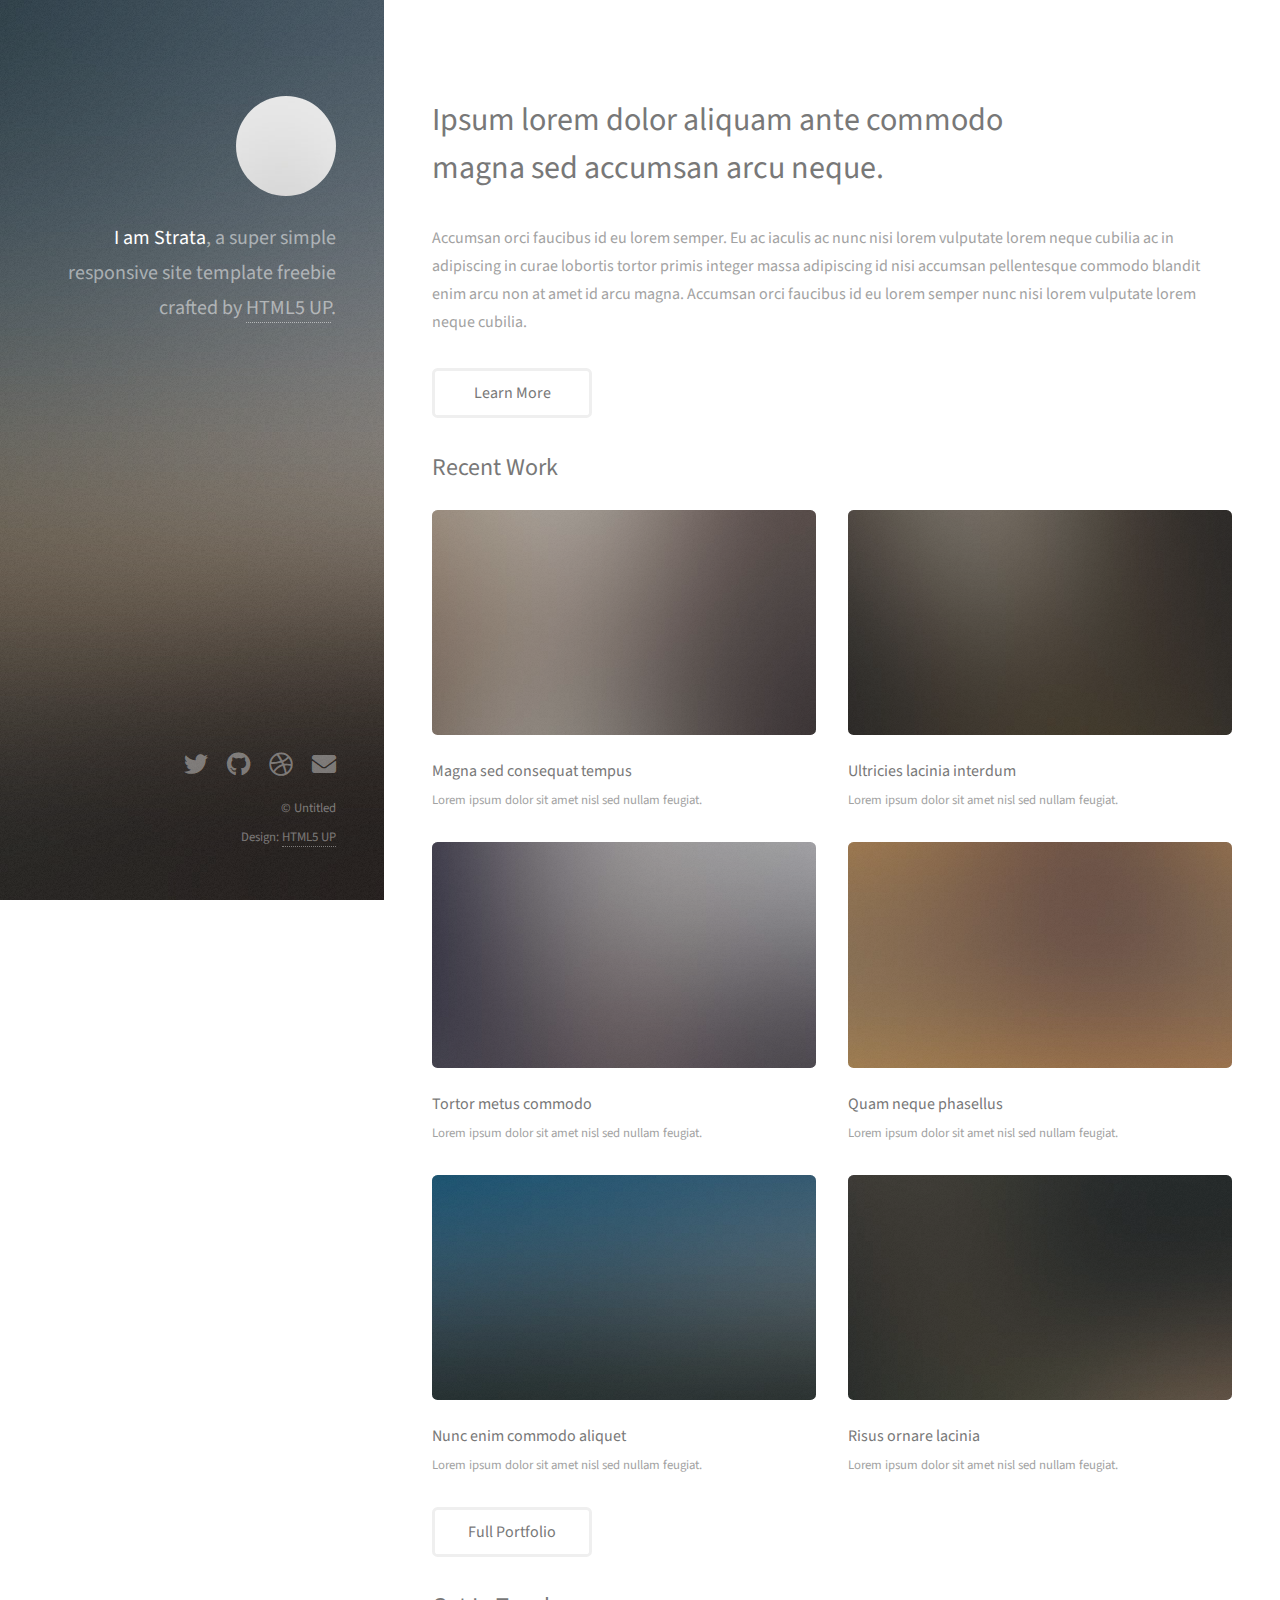
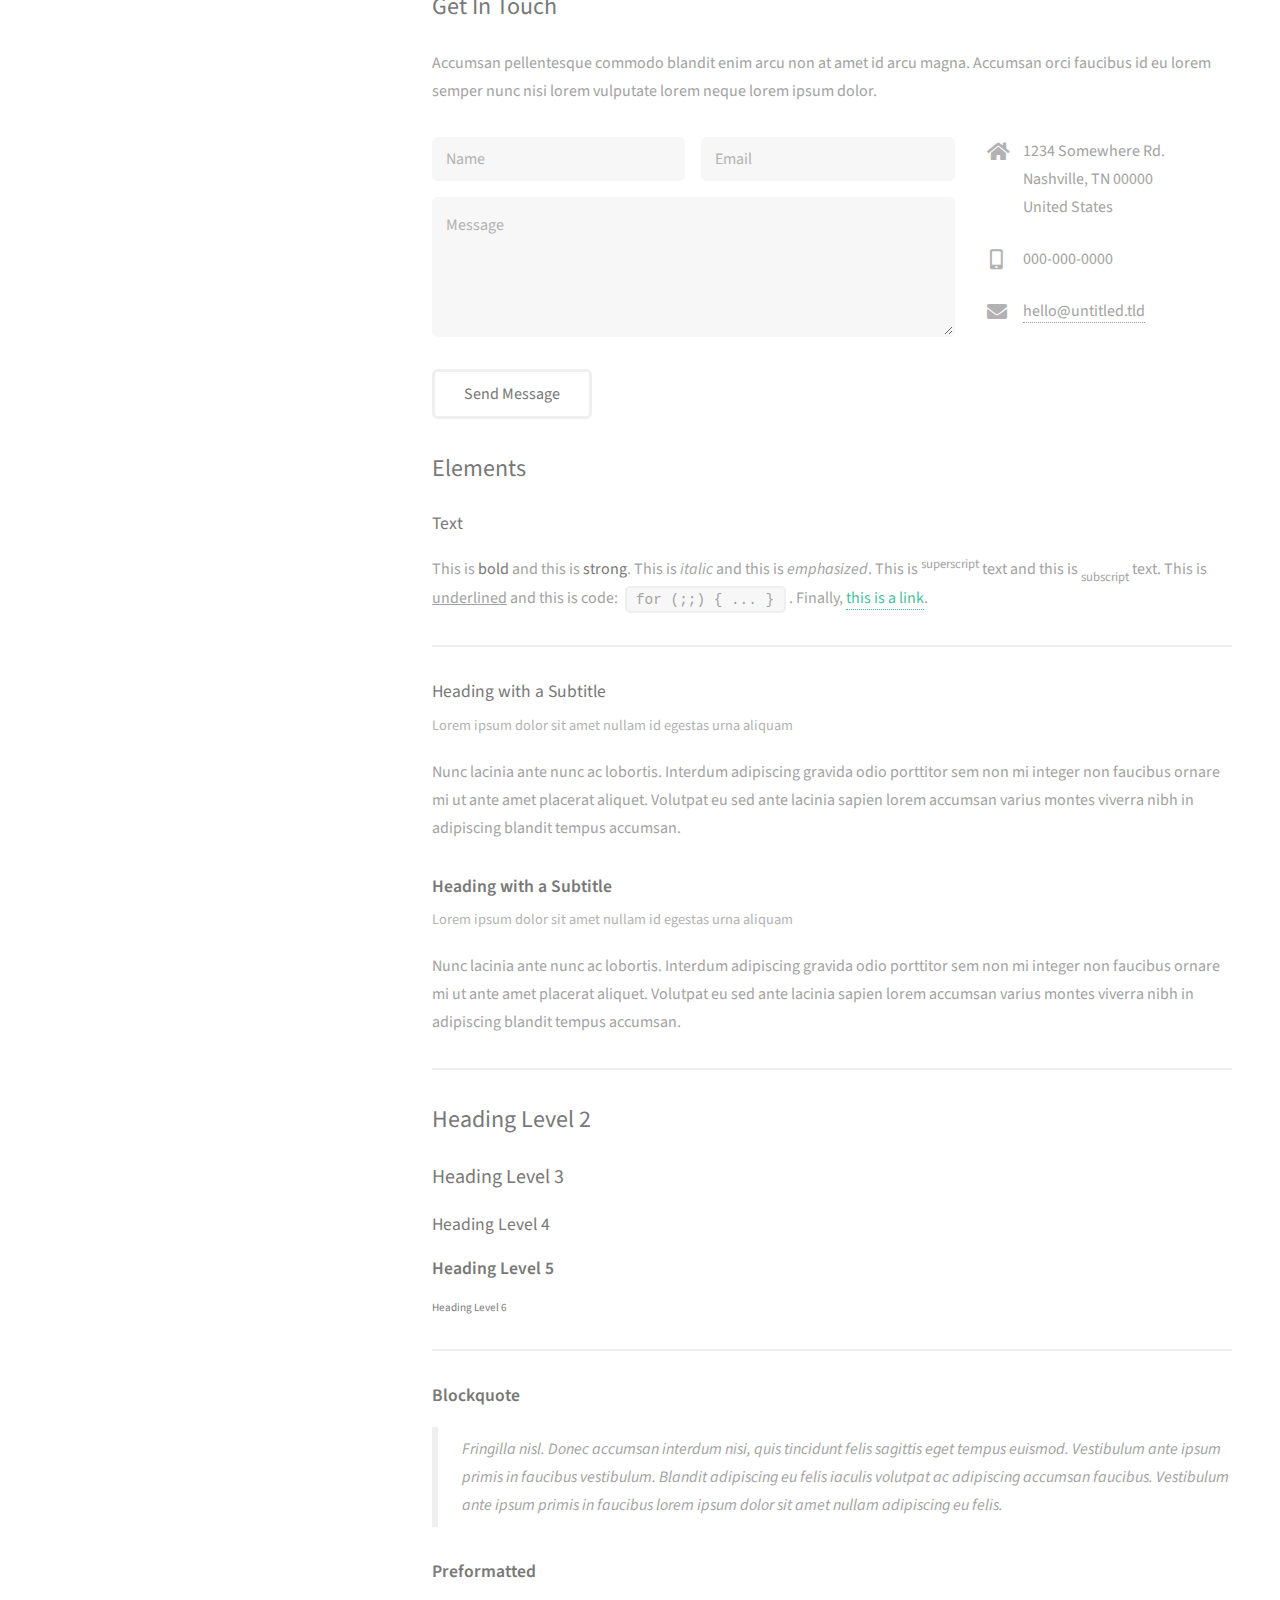
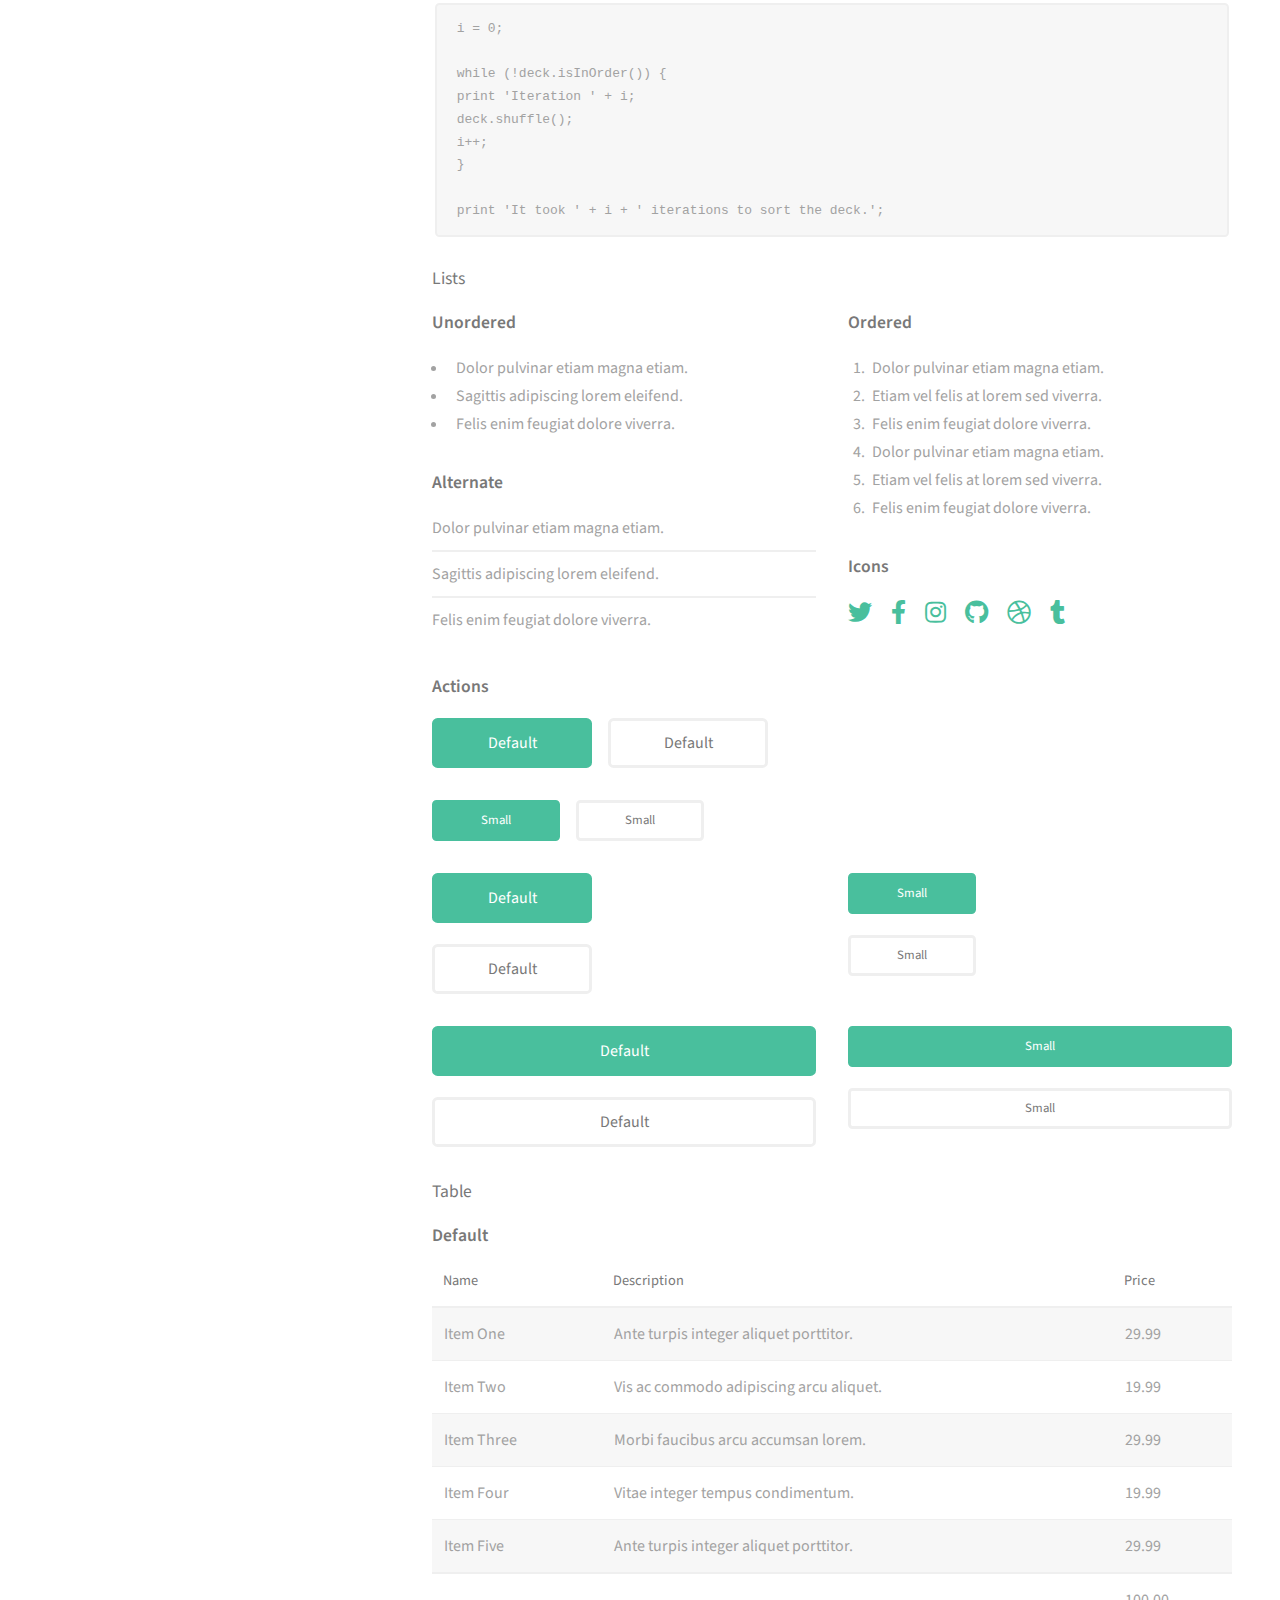
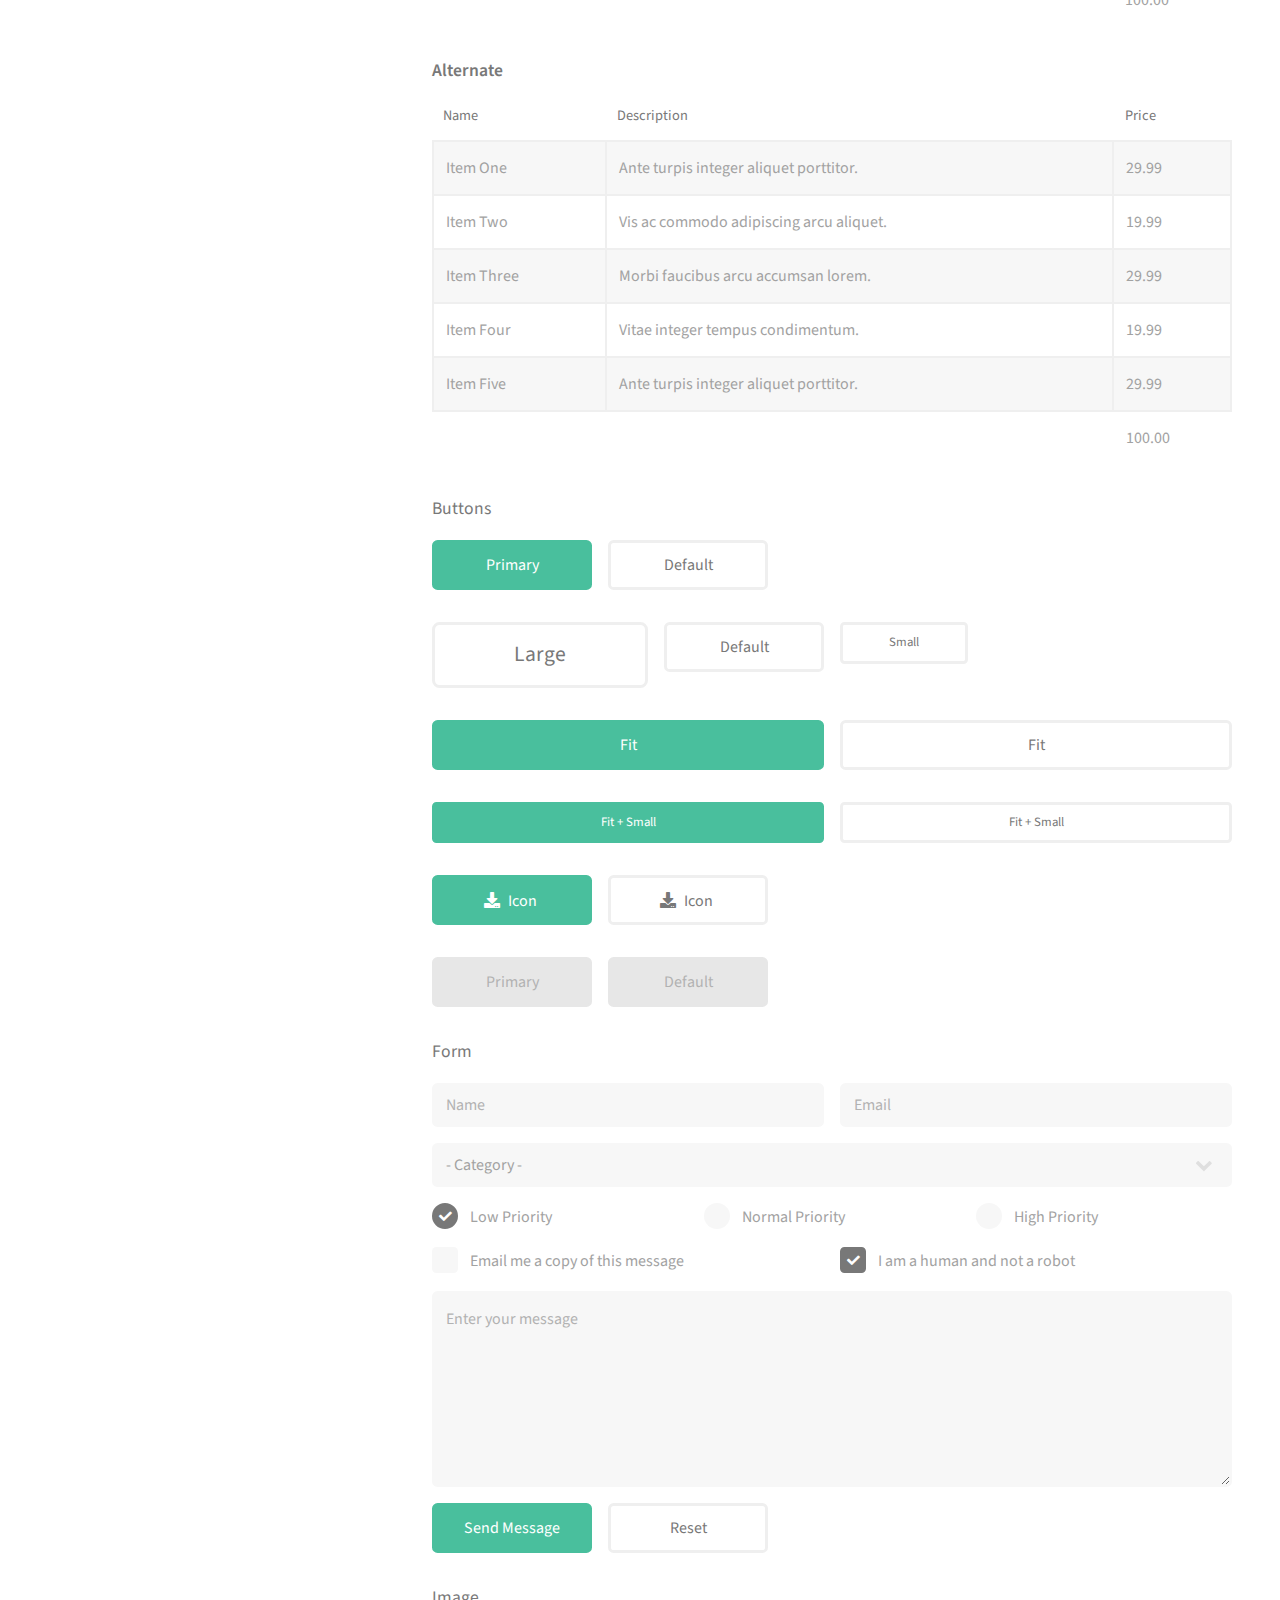
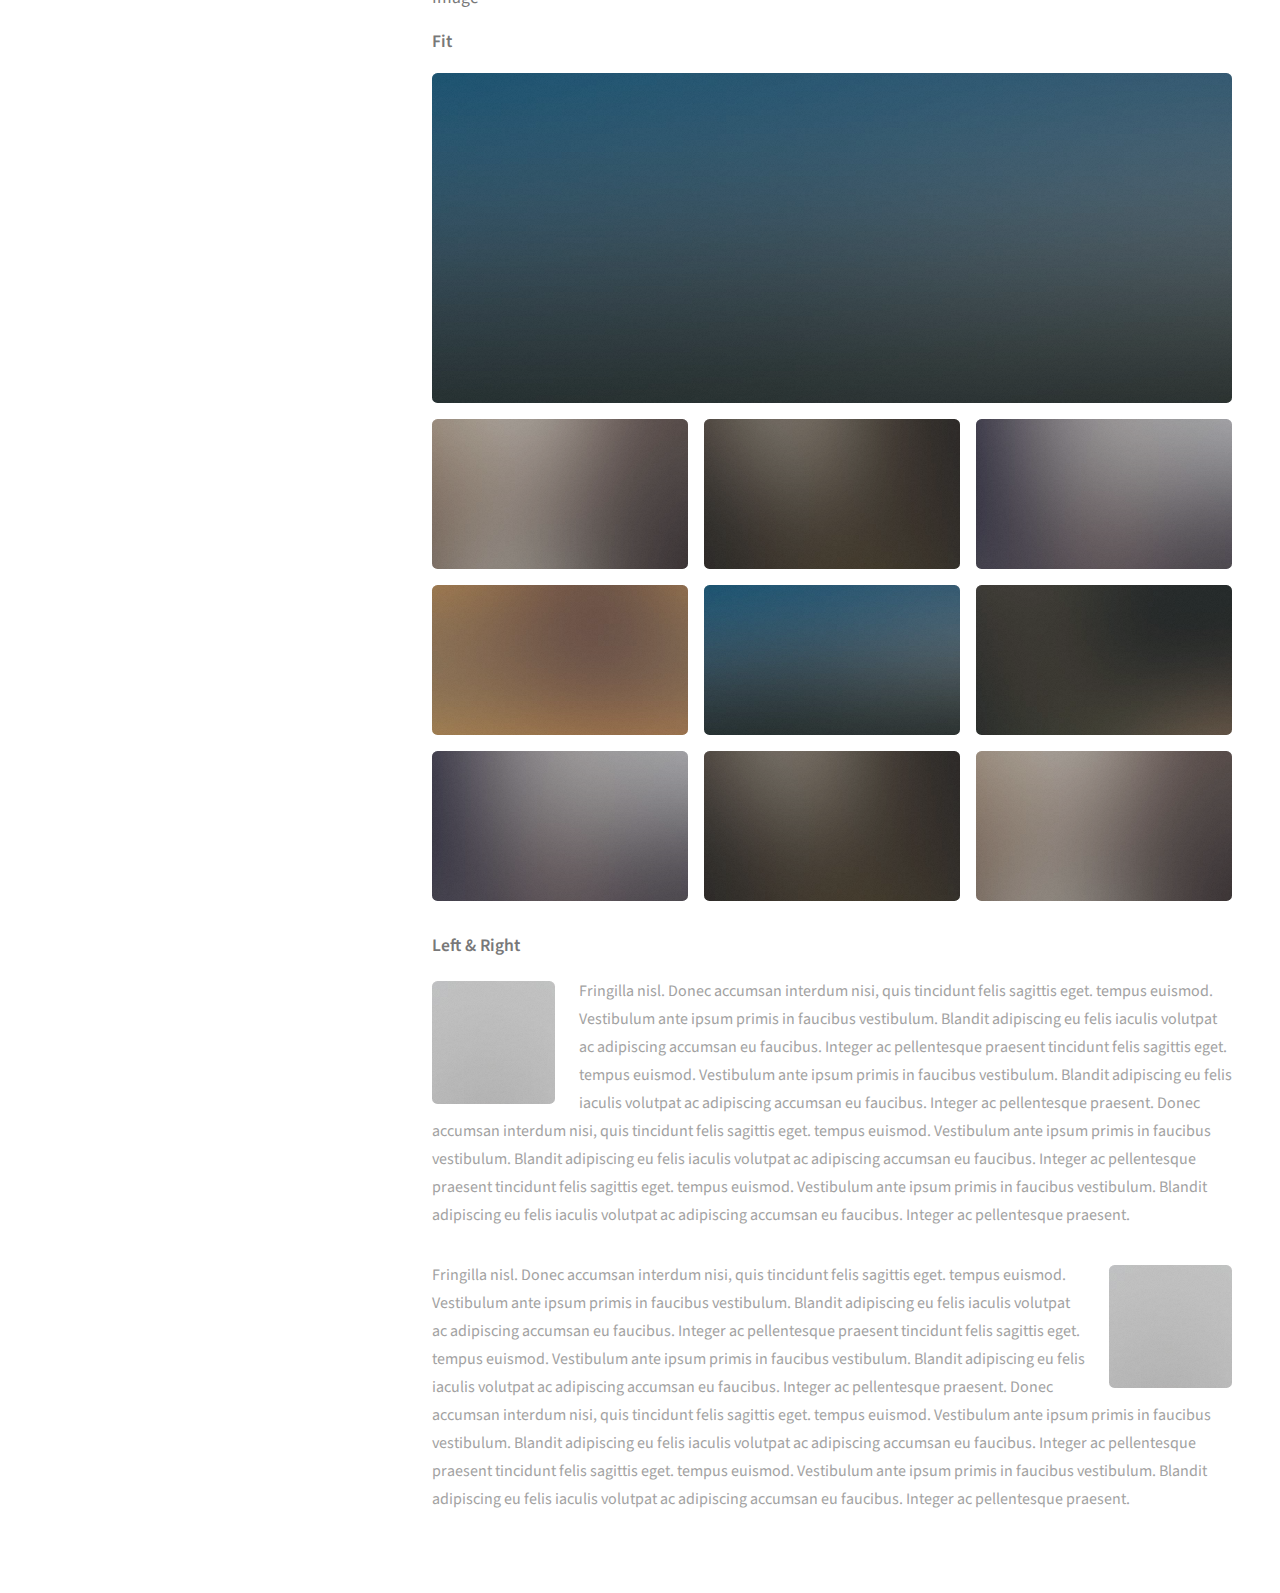
<file: asd.html>
<!DOCTYPE HTML>
<!--
	Strata by HTML5 UP
	html5up.net | @ajlkn
	Free for personal and commercial use under the CCA 3.0 license (html5up.net/license)
-->
<html>
	<head>
		<title>Strata by HTML5 UP</title>
		<meta charset="utf-8" />
		<meta name="viewport" content="width=device-width, initial-scale=1, user-scalable=no" />
		<link rel="stylesheet" href="assets/css/main.css" />
	</head>
	<body class="is-preload">

		<!-- Header -->
			<header id="header">
				<div class="inner">
					<a href="#" class="image avatar"><img src="images/avatar.jpg" alt="" /></a>
					<h1><strong>I am Strata</strong>, a super simple<br />
					responsive site template freebie<br />
					crafted by <a href="http://html5up.net">HTML5 UP</a>.</h1>
				</div>
			</header>

		<!-- Main -->
			<div id="main">

				<!-- One -->
					<section id="one">
						<header class="major">
							<h2>Ipsum lorem dolor aliquam ante commodo<br />
							magna sed accumsan arcu neque.</h2>
						</header>
						<p>Accumsan orci faucibus id eu lorem semper. Eu ac iaculis ac nunc nisi lorem vulputate lorem neque cubilia ac in adipiscing in curae lobortis tortor primis integer massa adipiscing id nisi accumsan pellentesque commodo blandit enim arcu non at amet id arcu magna. Accumsan orci faucibus id eu lorem semper nunc nisi lorem vulputate lorem neque cubilia.</p>
						<ul class="actions">
							<li><a href="#" class="button">Learn More</a></li>
						</ul>
					</section>

				<!-- Two -->
					<section id="two">
						<h2>Recent Work</h2>
						<div class="row">
							<article class="col-6 col-12-xsmall work-item">
								<a href="images/fulls/01.jpg" class="image fit thumb"><img src="images/thumbs/01.jpg" alt="" /></a>
								<h3>Magna sed consequat tempus</h3>
								<p>Lorem ipsum dolor sit amet nisl sed nullam feugiat.</p>
							</article>
							<article class="col-6 col-12-xsmall work-item">
								<a href="images/fulls/02.jpg" class="image fit thumb"><img src="images/thumbs/02.jpg" alt="" /></a>
								<h3>Ultricies lacinia interdum</h3>
								<p>Lorem ipsum dolor sit amet nisl sed nullam feugiat.</p>
							</article>
							<article class="col-6 col-12-xsmall work-item">
								<a href="images/fulls/03.jpg" class="image fit thumb"><img src="images/thumbs/03.jpg" alt="" /></a>
								<h3>Tortor metus commodo</h3>
								<p>Lorem ipsum dolor sit amet nisl sed nullam feugiat.</p>
							</article>
							<article class="col-6 col-12-xsmall work-item">
								<a href="images/fulls/04.jpg" class="image fit thumb"><img src="images/thumbs/04.jpg" alt="" /></a>
								<h3>Quam neque phasellus</h3>
								<p>Lorem ipsum dolor sit amet nisl sed nullam feugiat.</p>
							</article>
							<article class="col-6 col-12-xsmall work-item">
								<a href="images/fulls/05.jpg" class="image fit thumb"><img src="images/thumbs/05.jpg" alt="" /></a>
								<h3>Nunc enim commodo aliquet</h3>
								<p>Lorem ipsum dolor sit amet nisl sed nullam feugiat.</p>
							</article>
							<article class="col-6 col-12-xsmall work-item">
								<a href="images/fulls/06.jpg" class="image fit thumb"><img src="images/thumbs/06.jpg" alt="" /></a>
								<h3>Risus ornare lacinia</h3>
								<p>Lorem ipsum dolor sit amet nisl sed nullam feugiat.</p>
							</article>
						</div>
						<ul class="actions">
							<li><a href="#" class="button">Full Portfolio</a></li>
						</ul>
					</section>

				<!-- Three -->
					<section id="three">
						<h2>Get In Touch</h2>
						<p>Accumsan pellentesque commodo blandit enim arcu non at amet id arcu magna. Accumsan orci faucibus id eu lorem semper nunc nisi lorem vulputate lorem neque lorem ipsum dolor.</p>
						<div class="row">
							<div class="col-8 col-12-small">
								<form method="post" action="#">
									<div class="row gtr-uniform gtr-50">
										<div class="col-6 col-12-xsmall"><input type="text" name="name" id="name" placeholder="Name" /></div>
										<div class="col-6 col-12-xsmall"><input type="email" name="email" id="email" placeholder="Email" /></div>
										<div class="col-12"><textarea name="message" id="message" placeholder="Message" rows="4"></textarea></div>
									</div>
								</form>
								<ul class="actions">
									<li><input type="submit" value="Send Message" /></li>
								</ul>
							</div>
							<div class="col-4 col-12-small">
								<ul class="labeled-icons">
									<li>
										<h3 class="icon solid fa-home"><span class="label">Address</span></h3>
										1234 Somewhere Rd.<br />
										Nashville, TN 00000<br />
										United States
									</li>
									<li>
										<h3 class="icon solid fa-mobile-alt"><span class="label">Phone</span></h3>
										000-000-0000
									</li>
									<li>
										<h3 class="icon solid fa-envelope"><span class="label">Email</span></h3>
										<a href="#">hello@untitled.tld</a>
									</li>
								</ul>
							</div>
						</div>
					</section>

				<!-- Four -->
				
					<section id="four">
						<h2>Elements</h2>

						<section>
							<h4>Text</h4>
							<p>This is <b>bold</b> and this is <strong>strong</strong>. This is <i>italic</i> and this is <em>emphasized</em>.
							This is <sup>superscript</sup> text and this is <sub>subscript</sub> text.
							This is <u>underlined</u> and this is code: <code>for (;;) { ... }</code>. Finally, <a href="#">this is a link</a>.</p>
							<hr />
							<header>
								<h4>Heading with a Subtitle</h4>
								<p>Lorem ipsum dolor sit amet nullam id egestas urna aliquam</p>
							</header>
							<p>Nunc lacinia ante nunc ac lobortis. Interdum adipiscing gravida odio porttitor sem non mi integer non faucibus ornare mi ut ante amet placerat aliquet. Volutpat eu sed ante lacinia sapien lorem accumsan varius montes viverra nibh in adipiscing blandit tempus accumsan.</p>
							<header>
								<h5>Heading with a Subtitle</h5>
								<p>Lorem ipsum dolor sit amet nullam id egestas urna aliquam</p>
							</header>
							<p>Nunc lacinia ante nunc ac lobortis. Interdum adipiscing gravida odio porttitor sem non mi integer non faucibus ornare mi ut ante amet placerat aliquet. Volutpat eu sed ante lacinia sapien lorem accumsan varius montes viverra nibh in adipiscing blandit tempus accumsan.</p>
							<hr />
							<h2>Heading Level 2</h2>
							<h3>Heading Level 3</h3>
							<h4>Heading Level 4</h4>
							<h5>Heading Level 5</h5>
							<h6>Heading Level 6</h6>
							<hr />
							<h5>Blockquote</h5>
							<blockquote>Fringilla nisl. Donec accumsan interdum nisi, quis tincidunt felis sagittis eget tempus euismod. Vestibulum ante ipsum primis in faucibus vestibulum. Blandit adipiscing eu felis iaculis volutpat ac adipiscing accumsan faucibus. Vestibulum ante ipsum primis in faucibus lorem ipsum dolor sit amet nullam adipiscing eu felis.</blockquote>
							<h5>Preformatted</h5>
							<pre><code>i = 0;

while (!deck.isInOrder()) {
print 'Iteration ' + i;
deck.shuffle();
i++;
}

print 'It took ' + i + ' iterations to sort the deck.';</code></pre>
						</section>

						<section>
							<h4>Lists</h4>
							<div class="row">
								<div class="col-6 col-12-xsmall">
									<h5>Unordered</h5>
									<ul>
										<li>Dolor pulvinar etiam magna etiam.</li>
										<li>Sagittis adipiscing lorem eleifend.</li>
										<li>Felis enim feugiat dolore viverra.</li>
									</ul>
									<h5>Alternate</h5>
									<ul class="alt">
										<li>Dolor pulvinar etiam magna etiam.</li>
										<li>Sagittis adipiscing lorem eleifend.</li>
										<li>Felis enim feugiat dolore viverra.</li>
									</ul>
								</div>
								<div class="col-6 col-12-xsmall">
									<h5>Ordered</h5>
									<ol>
										<li>Dolor pulvinar etiam magna etiam.</li>
										<li>Etiam vel felis at lorem sed viverra.</li>
										<li>Felis enim feugiat dolore viverra.</li>
										<li>Dolor pulvinar etiam magna etiam.</li>
										<li>Etiam vel felis at lorem sed viverra.</li>
										<li>Felis enim feugiat dolore viverra.</li>
									</ol>
									<h5>Icons</h5>
									<ul class="icons">
										<li><a href="#" class="icon brands fa-twitter"><span class="label">Twitter</span></a></li>
										<li><a href="#" class="icon brands fa-facebook-f"><span class="label">Facebook</span></a></li>
										<li><a href="#" class="icon brands fa-instagram"><span class="label">Instagram</span></a></li>
										<li><a href="#" class="icon brands fa-github"><span class="label">Github</span></a></li>
										<li><a href="#" class="icon brands fa-dribbble"><span class="label">Dribbble</span></a></li>
										<li><a href="#" class="icon brands fa-tumblr"><span class="label">Tumblr</span></a></li>
									</ul>
								</div>
							</div>
							<h5>Actions</h5>
							<ul class="actions">
								<li><a href="#" class="button primary">Default</a></li>
								<li><a href="#" class="button">Default</a></li>
							</ul>
							<ul class="actions small">
								<li><a href="#" class="button primary small">Small</a></li>
								<li><a href="#" class="button small">Small</a></li>
							</ul>
							<div class="row">
								<div class="col-6 col-12-small">
									<ul class="actions stacked">
										<li><a href="#" class="button primary">Default</a></li>
										<li><a href="#" class="button">Default</a></li>
									</ul>
								</div>
								<div class="col-6 col-12-small">
									<ul class="actions stacked">
										<li><a href="#" class="button primary small">Small</a></li>
										<li><a href="#" class="button small">Small</a></li>
									</ul>
								</div>
								<div class="col-6 col-12-small">
									<ul class="actions stacked">
										<li><a href="#" class="button primary fit">Default</a></li>
										<li><a href="#" class="button fit">Default</a></li>
									</ul>
								</div>
								<div class="col-6 col-12-small">
									<ul class="actions stacked">
										<li><a href="#" class="button primary small fit">Small</a></li>
										<li><a href="#" class="button small fit">Small</a></li>
									</ul>
								</div>
							</div>
						</section>

						<section>
							<h4>Table</h4>
							<h5>Default</h5>
							<div class="table-wrapper">
								<table>
									<thead>
										<tr>
											<th>Name</th>
											<th>Description</th>
											<th>Price</th>
										</tr>
									</thead>
									<tbody>
										<tr>
											<td>Item One</td>
											<td>Ante turpis integer aliquet porttitor.</td>
											<td>29.99</td>
										</tr>
										<tr>
											<td>Item Two</td>
											<td>Vis ac commodo adipiscing arcu aliquet.</td>
											<td>19.99</td>
										</tr>
										<tr>
											<td>Item Three</td>
											<td> Morbi faucibus arcu accumsan lorem.</td>
											<td>29.99</td>
										</tr>
										<tr>
											<td>Item Four</td>
											<td>Vitae integer tempus condimentum.</td>
											<td>19.99</td>
										</tr>
										<tr>
											<td>Item Five</td>
											<td>Ante turpis integer aliquet porttitor.</td>
											<td>29.99</td>
										</tr>
									</tbody>
									<tfoot>
										<tr>
											<td colspan="2"></td>
											<td>100.00</td>
										</tr>
									</tfoot>
								</table>
							</div>

							<h5>Alternate</h5>
							<div class="table-wrapper">
								<table class="alt">
									<thead>
										<tr>
											<th>Name</th>
											<th>Description</th>
											<th>Price</th>
										</tr>
									</thead>
									<tbody>
										<tr>
											<td>Item One</td>
											<td>Ante turpis integer aliquet porttitor.</td>
											<td>29.99</td>
										</tr>
										<tr>
											<td>Item Two</td>
											<td>Vis ac commodo adipiscing arcu aliquet.</td>
											<td>19.99</td>
										</tr>
										<tr>
											<td>Item Three</td>
											<td> Morbi faucibus arcu accumsan lorem.</td>
											<td>29.99</td>
										</tr>
										<tr>
											<td>Item Four</td>
											<td>Vitae integer tempus condimentum.</td>
											<td>19.99</td>
										</tr>
										<tr>
											<td>Item Five</td>
											<td>Ante turpis integer aliquet porttitor.</td>
											<td>29.99</td>
										</tr>
									</tbody>
									<tfoot>
										<tr>
											<td colspan="2"></td>
											<td>100.00</td>
										</tr>
									</tfoot>
								</table>
							</div>
						</section>

						<section>
							<h4>Buttons</h4>
							<ul class="actions">
								<li><a href="#" class="button primary">Primary</a></li>
								<li><a href="#" class="button">Default</a></li>
							</ul>
							<ul class="actions">
								<li><a href="#" class="button large">Large</a></li>
								<li><a href="#" class="button">Default</a></li>
								<li><a href="#" class="button small">Small</a></li>
							</ul>
							<ul class="actions fit">
								<li><a href="#" class="button primary fit">Fit</a></li>
								<li><a href="#" class="button fit">Fit</a></li>
							</ul>
							<ul class="actions fit small">
								<li><a href="#" class="button primary fit small">Fit + Small</a></li>
								<li><a href="#" class="button fit small">Fit + Small</a></li>
							</ul>
							<ul class="actions">
								<li><a href="#" class="button primary icon solid fa-download">Icon</a></li>
								<li><a href="#" class="button icon solid fa-download">Icon</a></li>
							</ul>
							<ul class="actions">
								<li><span class="button primary disabled">Primary</span></li>
								<li><span class="button disabled">Default</span></li>
							</ul>
						</section>

						<section>
							<h4>Form</h4>
							<form method="post" action="#">
								<div class="row gtr-uniform gtr-50">
									<div class="col-6 col-12-xsmall">
										<input type="text" name="demo-name" id="demo-name" value="" placeholder="Name" />
									</div>
									<div class="col-6 col-12-xsmall">
										<input type="email" name="demo-email" id="demo-email" value="" placeholder="Email" />
									</div>
									<div class="col-12">
										<select name="demo-category" id="demo-category">
											<option value="">- Category -</option>
											<option value="1">Manufacturing</option>
											<option value="1">Shipping</option>
											<option value="1">Administration</option>
											<option value="1">Human Resources</option>
										</select>
									</div>
									<div class="col-4 col-12-small">
										<input type="radio" id="demo-priority-low" name="demo-priority" checked>
										<label for="demo-priority-low">Low Priority</label>
									</div>
									<div class="col-4 col-12-small">
										<input type="radio" id="demo-priority-normal" name="demo-priority">
										<label for="demo-priority-normal">Normal Priority</label>
									</div>
									<div class="col-4 col-12-small">
										<input type="radio" id="demo-priority-high" name="demo-priority">
										<label for="demo-priority-high">High Priority</label>
									</div>
									<div class="col-6 col-12-small">
										<input type="checkbox" id="demo-copy" name="demo-copy">
										<label for="demo-copy">Email me a copy of this message</label>
									</div>
									<div class="col-6 col-12-small">
										<input type="checkbox" id="demo-human" name="demo-human" checked>
										<label for="demo-human">I am a human and not a robot</label>
									</div>
									<div class="col-12">
										<textarea name="demo-message" id="demo-message" placeholder="Enter your message" rows="6"></textarea>
									</div>
									<div class="col-12">
										<ul class="actions">
											<li><input type="submit" value="Send Message" class="primary" /></li>
											<li><input type="reset" value="Reset" /></li>
										</ul>
									</div>
								</div>
							</form>
						</section>

						<section>
							<h4>Image</h4>
							<h5>Fit</h5>
							<div class="box alt">
								<div class="row gtr-50 gtr-uniform">
									<div class="col-12"><span class="image fit"><img src="images/fulls/05.jpg" alt="" /></span></div>
									<div class="col-4"><span class="image fit"><img src="images/thumbs/01.jpg" alt="" /></span></div>
									<div class="col-4"><span class="image fit"><img src="images/thumbs/02.jpg" alt="" /></span></div>
									<div class="col-4"><span class="image fit"><img src="images/thumbs/03.jpg" alt="" /></span></div>
									<div class="col-4"><span class="image fit"><img src="images/thumbs/04.jpg" alt="" /></span></div>
									<div class="col-4"><span class="image fit"><img src="images/thumbs/05.jpg" alt="" /></span></div>
									<div class="col-4"><span class="image fit"><img src="images/thumbs/06.jpg" alt="" /></span></div>
									<div class="col-4"><span class="image fit"><img src="images/thumbs/03.jpg" alt="" /></span></div>
									<div class="col-4"><span class="image fit"><img src="images/thumbs/02.jpg" alt="" /></span></div>
									<div class="col-4"><span class="image fit"><img src="images/thumbs/01.jpg" alt="" /></span></div>
								</div>
							</div>
							<h5>Left &amp; Right</h5>
							<p><span class="image left"><img src="images/avatar.jpg" alt="" /></span>Fringilla nisl. Donec accumsan interdum nisi, quis tincidunt felis sagittis eget. tempus euismod. Vestibulum ante ipsum primis in faucibus vestibulum. Blandit adipiscing eu felis iaculis volutpat ac adipiscing accumsan eu faucibus. Integer ac pellentesque praesent tincidunt felis sagittis eget. tempus euismod. Vestibulum ante ipsum primis in faucibus vestibulum. Blandit adipiscing eu felis iaculis volutpat ac adipiscing accumsan eu faucibus. Integer ac pellentesque praesent. Donec accumsan interdum nisi, quis tincidunt felis sagittis eget. tempus euismod. Vestibulum ante ipsum primis in faucibus vestibulum. Blandit adipiscing eu felis iaculis volutpat ac adipiscing accumsan eu faucibus. Integer ac pellentesque praesent tincidunt felis sagittis eget. tempus euismod. Vestibulum ante ipsum primis in faucibus vestibulum. Blandit adipiscing eu felis iaculis volutpat ac adipiscing accumsan eu faucibus. Integer ac pellentesque praesent.</p>
							<p><span class="image right"><img src="images/avatar.jpg" alt="" /></span>Fringilla nisl. Donec accumsan interdum nisi, quis tincidunt felis sagittis eget. tempus euismod. Vestibulum ante ipsum primis in faucibus vestibulum. Blandit adipiscing eu felis iaculis volutpat ac adipiscing accumsan eu faucibus. Integer ac pellentesque praesent tincidunt felis sagittis eget. tempus euismod. Vestibulum ante ipsum primis in faucibus vestibulum. Blandit adipiscing eu felis iaculis volutpat ac adipiscing accumsan eu faucibus. Integer ac pellentesque praesent. Donec accumsan interdum nisi, quis tincidunt felis sagittis eget. tempus euismod. Vestibulum ante ipsum primis in faucibus vestibulum. Blandit adipiscing eu felis iaculis volutpat ac adipiscing accumsan eu faucibus. Integer ac pellentesque praesent tincidunt felis sagittis eget. tempus euismod. Vestibulum ante ipsum primis in faucibus vestibulum. Blandit adipiscing eu felis iaculis volutpat ac adipiscing accumsan eu faucibus. Integer ac pellentesque praesent.</p>
						</section>

					</section>
				

			</div>

		<!-- Footer -->
			<footer id="footer">
				<div class="inner">
					<ul class="icons">
						<li><a href="#" class="icon brands fa-twitter"><span class="label">Twitter</span></a></li>
						<li><a href="#" class="icon brands fa-github"><span class="label">Github</span></a></li>
						<li><a href="#" class="icon brands fa-dribbble"><span class="label">Dribbble</span></a></li>
						<li><a href="#" class="icon solid fa-envelope"><span class="label">Email</span></a></li>
					</ul>
					<ul class="copyright">
						<li>&copy; Untitled</li><li>Design: <a href="http://html5up.net">HTML5 UP</a></li>
					</ul>
				</div>
			</footer>

		<!-- Scripts -->
			<script src="assets/js/jquery.min.js"></script>
			<script src="assets/js/jquery.poptrox.min.js"></script>
			<script src="assets/js/browser.min.js"></script>
			<script src="assets/js/breakpoints.min.js"></script>
			<script src="assets/js/util.js"></script>
			<script src="assets/js/main.js"></script>

			<script>
				async function copy(){
					await navigator.clipboard.writeText("debora.dinis99@gmail.com");
					alert("Email debora.dinis99@gmail.com copyied to clipboard");
				}
			</script>

	</body>
</html>
</file>
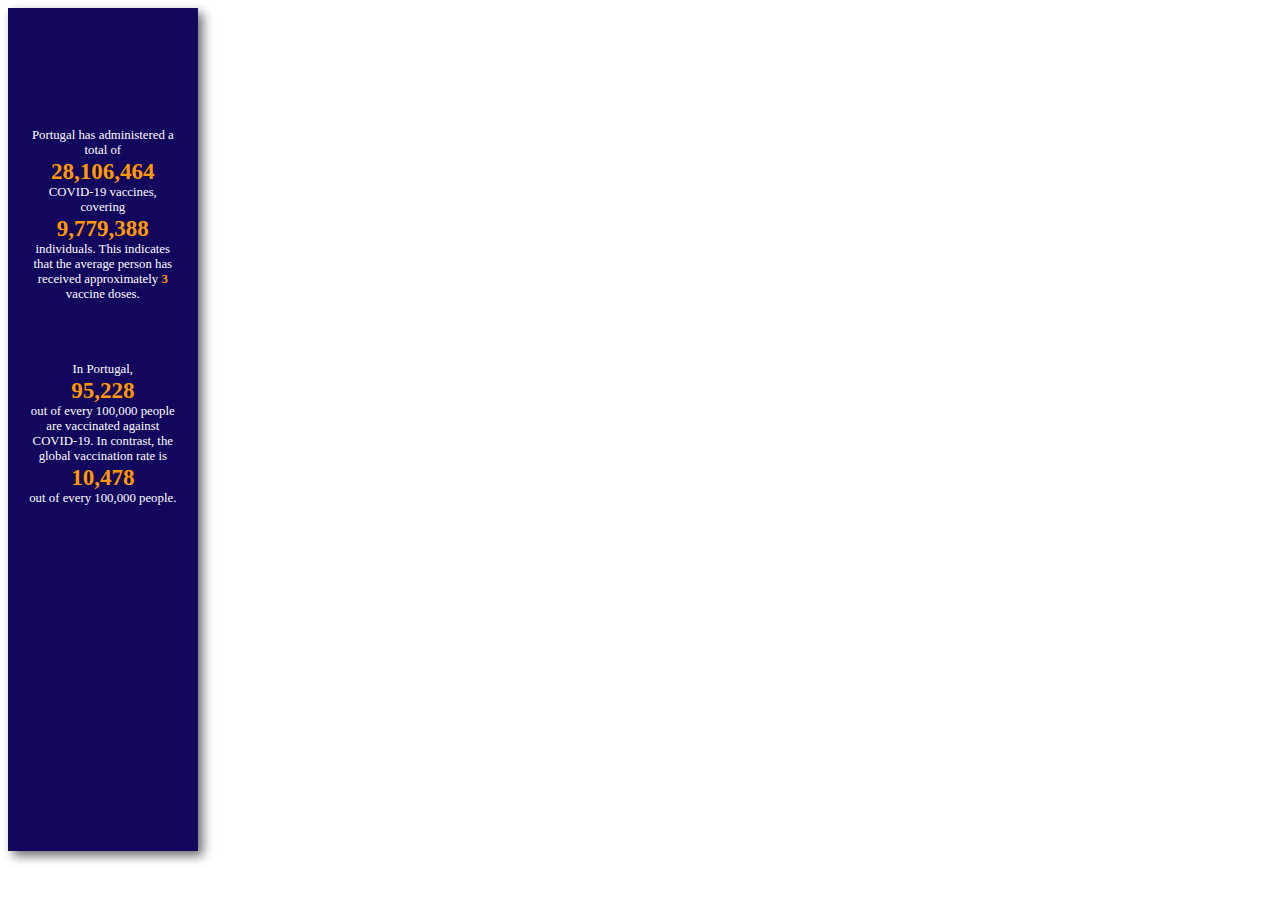
<file: covid.html>
<!DOCTYPE html>
<!--
	Strata by HTML5 UP
	html5up.net | @ajlkn
	Free for personal and commercial use under the CCA 3.0 license (html5up.net/license)
-->
<html>

<body class="is-preload">
    <!-- Main -->
    <div id="main" style="display: flex; flex-direction: row; ">
        <section id="one"
            style="min-height: 100%; width: 15%; background-color: #12065D; margin-right: 20px; box-shadow: 5px 5px 10px #00000090;">
            <p
                style="color:white;font-family: Verdana; text-align: center; margin-inline: 20px; margin-top: 120px; font-size: 1vw; margin-bottom: 60px;">
                Portugal has administered a total of <br /> <b style="color:#FF9900; font-size: 1.8vw">28,106,464</b>
                <br /> COVID-19 vaccines, covering<br />
                <b style="color:#FF9900; font-size: 1.8vw;">9,779,388 </b><br />individuals. This indicates that the
                average person has received approximately <b style="color:#FF9900; font-size: 1vw;">3</b> vaccine
                doses.
            </p>
            <p style="color:white;font-family: Verdana; text-align: center;margin-inline: 15px; font-size: 1vw;">
                In
                Portugal, <br /> <b style="color:#FF9900; font-size: 1.8vw; text-align: center;">95,228 </b><br />
                out of every 100,000 people are vaccinated against COVID-19.
                In contrast, the global vaccination rate is <br /> <b
                    style="color:#FF9900; font-size: 1.8vw;">10,478</b>
                <br />
                out of every 100,000 people.
            </p>
        </section>
        <section id="one"
            style="display:flex; flex-direction: column;justify-content: space-between;min-height: 100%;width: 38%;">
            <iframe title="No of cases per 100k " aria-label="Map" id="datawrapper-chart-2Dv6n"
                src="https://datawrapper.dwcdn.net/2Dv6n/1/" scrolling="no" frameborder="0"
                style="width: 0; min-width: 100% !important; border: none; margin-top: 50px; margin-bottom:50px;"
                height="387" data-external="1"></iframe>
            <script type="text/javascript">!function () { "use strict"; window.addEventListener("message", (function (e) { if (void 0 !== e.data["datawrapper-height"]) { var t = document.querySelectorAll("iframe"); for (var a in e.data["datawrapper-height"]) for (var r = 0; r < t.length; r++) { if (t[r].contentWindow === e.source) t[r].style.height = e.data["datawrapper-height"][a] + "px" } } })) }();
            </script>
            <script
                type="text/javascript">!function () { "use strict"; window.addEventListener("message", (function (e) { if (void 0 !== e.data["datawrapper-height"]) { var t = document.querySelectorAll("iframe"); for (var a in e.data["datawrapper-height"]) for (var r = 0; r < t.length; r++) { if (t[r].contentWindow === e.source) t[r].style.height = e.data["datawrapper-height"][a] + "px" } } })) }();</script>
            <iframe title="Deaths per 100k cases " aria-label="Map" id="datawrapper-chart-w0tML"
                src="https://datawrapper.dwcdn.net/w0tML/1/" scrolling="no" frameborder="0"
                style="width: 0; min-width: 100% !important; border: none;" height="356" data-external="1"></iframe>
            <script type="text/javascript">!function () { "use strict"; window.addEventListener("message", (function (e) { if (void 0 !== e.data["datawrapper-height"]) { var t = document.querySelectorAll("iframe"); for (var a in e.data["datawrapper-height"]) for (var r = 0; r < t.length; r++) { if (t[r].contentWindow === e.source) t[r].style.height = e.data["datawrapper-height"][a] + "px" } } })) }();
            </script>
        </section>
        <section id="one"
            style="padding-block:10px;display:flex; flex-direction: column;justify-content: space-between;min-height: 100%;width: 35%; background-color: white; margin-right: 20px;">
            <iframe title="Cases in Portugal through the time" aria-label="Interactive line chart"
                id="datawrapper-chart-PNuJP" src="https://datawrapper.dwcdn.net/PNuJP/1/" scrolling="no" frameborder="0"
                style="height:33% !important; width: 0; min-width: 100% !important; border: none;"
                data-external="1"></iframe>
            <script
                type="text/javascript">!function () { "use strict"; window.addEventListener("message", (function (e) { if (void 0 !== e.data["datawrapper-height"]) { var t = document.querySelectorAll("iframe"); for (var a in e.data["datawrapper-height"]) for (var r = 0; r < t.length; r++) { if (t[r].contentWindow === e.source) t[r].style.height = e.data["datawrapper-height"][a] + "px" } } })) }();</script>
            <iframe title="" aria-label="Interactive line chart" id="datawrapper-chart-Ge62Y"
                src="https://datawrapper.dwcdn.net/Ge62Y/1/" scrolling="no" frameborder="0"
                style="height:33% !important;width: 0; min-width: 100% !important; border: none;"
                data-external="1"></iframe>
            <script
                type="text/javascript">!function () { "use strict"; window.addEventListener("message", (function (e) { if (void 0 !== e.data["datawrapper-height"]) { var t = document.querySelectorAll("iframe"); for (var a in e.data["datawrapper-height"]) for (var r = 0; r < t.length; r++) { if (t[r].contentWindow === e.source) t[r].style.height = e.data["datawrapper-height"][a] + "px" } } })) }();</script>
            <iframe title="" aria-label="Interactive line chart" id="datawrapper-chart-VJqNn"
                src="https://datawrapper.dwcdn.net/VJqNn/1/" scrolling="no" frameborder="0"
                style="height:33% !important;width: 0; min-width: 100% !important; border: none;"
                data-external="1"></iframe>
            <script
                type="text/javascript">!function () { "use strict"; window.addEventListener("message", (function (e) { if (void 0 !== e.data["datawrapper-height"]) { var t = document.querySelectorAll("iframe"); for (var a in e.data["datawrapper-height"]) for (var r = 0; r < t.length; r++) { if (t[r].contentWindow === e.source) t[r].style.height = e.data["datawrapper-height"][a] + "px" } } })) }();</script>
        </section>

        <!-- One -->
    </div>
    <!-- Scripts -->
    <script src="assets/js/jquery.min.js"></script>
    <script src="assets/js/jquery.poptrox.min.js"></script>
    <script src="assets/js/browser.min.js"></script>
    <script src="assets/js/breakpoints.min.js"></script>
    <script src="assets/js/util.js"></script>
    <script src="assets/js/main.js"></script>
    <script>
        function showmoredetails() {
            console.log("showmoredetails");
            const hiddenDiv = document.getElementById("hiddenDiv");
            if (hiddenDiv.style.display === "none")
                hiddenDiv.style.display = "block";
            else hiddenDiv.style.display = "none";
        }
    </script>
    <script>
        async function copy() {
            await navigator.clipboard.writeText("debora.dinis99@gmail.com");
            alert("Email debora.dinis99@gmail.com copied to clipboard");
        }
    </script>
</body>

</html>
</file>
<file: assets/css/main.css>
@import url("fontawesome-all.min.css");
@import url("https://fonts.googleapis.com/css?family=Source+Sans+Pro:400,400italic");

/*
	Strata by HTML5 UP
	html5up.net | @ajlkn
	Free for personal and commercial use under the CCA 3.0 license (html5up.net/license)
*/

html, body, div, span, applet, object,
iframe, h1, h2, h3, h4, h5, h6, p, blockquote,
pre, a, abbr, acronym, address, big, cite,
code, del, dfn, em, img, ins, kbd, q, s, samp,
small, strike, strong, sub, sup, tt, var, b,
u, i, center, dl, dt, dd, ol, ul, li, fieldset,
form, label, legend, table, caption, tbody,
tfoot, thead, tr, th, td, article, aside,
canvas, details, embed, figure, figcaption,
footer, header, hgroup, menu, nav, output, ruby,
section, summary, time, mark, audio, video {
	margin: 0;
	padding: 0;
	border: 0;
	font-size: 100%;
	font: inherit;
	vertical-align: baseline;}

article, aside, details, figcaption, figure,
footer, header, hgroup, menu, nav, section {
	display: block;}

body {
	line-height: 1;
}

ol, ul {
	list-style: none;
}

blockquote, q {
	quotes: none;
}

	blockquote:before, blockquote:after, q:before, q:after {
		content: '';
		content: none;
	}

table {
	border-collapse: collapse;
	border-spacing: 0;
}

body {
	-webkit-text-size-adjust: none;
}

mark {
	background-color: transparent;
	color: inherit;
}

input::-moz-focus-inner {
	border: 0;
	padding: 0;
}

input, select, textarea {
	-moz-appearance: none;
	-webkit-appearance: none;
	-ms-appearance: none;
	appearance: none;
}

/* Basic */

	html {
		box-sizing: border-box;
	}

	*, *:before, *:after {
		box-sizing: inherit;
	}

	body {
		background: #fff;
	}

		body.is-preload *, body.is-preload *:before, body.is-preload *:after {
			-moz-animation: none !important;
			-webkit-animation: none !important;
			-ms-animation: none !important;
			animation: none !important;
			-moz-transition: none !important;
			-webkit-transition: none !important;
			-ms-transition: none !important;
			transition: none !important;
		}

	body, input, select, textarea {
		color: #a2a2a2;
		font-family: "Source Sans Pro", Helvetica, sans-serif;
		font-size: 12pt;
		font-weight: 400;
		line-height: 1.75em;
	}

	a {
		-moz-transition: color 0.2s ease-in-out, border-color 0.2s ease-in-out;
		-webkit-transition: color 0.2s ease-in-out, border-color 0.2s ease-in-out;
		-ms-transition: color 0.2s ease-in-out, border-color 0.2s ease-in-out;
		transition: color 0.2s ease-in-out, border-color 0.2s ease-in-out;
		border-bottom: dotted 1px;
		color: #49bf9d;
		text-decoration: none;
	}

		a:hover {
			border-bottom-color: transparent;
			color: #49bf9d !important;
			text-decoration: none;
		}

	strong, b {
		color: #787878;
		font-weight: 400;
	}

	em, i {
		font-style: italic;
	}

	p {
		margin: 0 0 2em 0;
	}

	h1, h2, h3, h4, h5, h6 {
		color: #787878;
		font-weight: 400;
		line-height: 1em;
		margin: 0 0 1em 0;
	}

		h1 a, h2 a, h3 a, h4 a, h5 a, h6 a {
			color: inherit;
			text-decoration: none;
		}

	h1 {
		font-size: 2em;
		line-height: 1.5em;
	}

	h2 {
		font-size: 1.5em;
		line-height: 1.5em;
	}

	h3 {
		font-size: 1.25em;
		line-height: 1.5em;
	}

	h4 {
		font-size: 1.1em;
		line-height: 1.5em;
	}

	h5 {
		font-size: 1.1em;
		font-weight: 600;
		line-height: 1.5em;
	}

	h6 {
		font-size: 0.7em;
		line-height: 1.5em;
	}

	sub {
		font-size: 0.8em;
		position: relative;
		top: 0.5em;
	}

	sup {
		font-size: 0.8em;
		position: relative;
		top: -0.5em;
	}

	hr {
		border: 0;
		border-bottom: solid 2px #efefef;
		margin: 2em 0;
	}

		hr.major {
			margin: 3em 0;
		}

	blockquote {
		border-left: solid 6px #efefef;
		font-style: italic;
		margin: 0 0 2em 0;
		padding: 0.5em 0 0.5em 1.5em;
	}

	code {
		background: #f7f7f7;
		border-radius: 0.35em;
		border: solid 2px #efefef;
		font-family: "Courier New", monospace;
		font-size: 0.9em;
		margin: 0 0.25em;
		padding: 0.25em 0.65em;
	}

	pre {
		-webkit-overflow-scrolling: touch;
		font-family: "Courier New", monospace;
		font-size: 0.9em;
		margin: 0 0 2em 0;
	}

		pre code {
			display: block;
			line-height: 1.75em;
			padding: 1em 1.5em;
			overflow-x: auto;
		}

	.align-left {
		text-align: left;
	}

	.align-center {
		text-align: center;
	}

	.align-right {
		text-align: right;
	}

/* Container */

	.container {
		margin: 0 auto;
		max-width: calc(100% - 4em);
		width: 100%;
	}

		.container.xsmall {
			width: 25%;
		}

		.container.small {
			width: 50%;
		}

		.container.medium {
			width: 75%;
		}

		.container.large {
			width: 125%;
		}

		.container.xlarge {
			width: 150%;
		}

		.container.max {
			width: 100%;
		}

		@media screen and (max-width: 980px) {

			.container {
				width: 100% !important;
				max-width: 100% !important;
			}

		}

		@media screen and (max-width: 480px) {

			.container {
				max-width: calc(100% - 3em);
			}

		}

/* Row */

	.row {
		display: flex;
		flex-wrap: wrap;
		box-sizing: border-box;
		align-items: stretch;
	}

		.row > * {
			box-sizing: border-box;
		}

		.row.gtr-uniform > * > :last-child {
			margin-bottom: 0;
		}

		.row.aln-left {
			justify-content: flex-start;
		}

		.row.aln-center {
			justify-content: center;
		}

		.row.aln-right {
			justify-content: flex-end;
		}

		.row.aln-top {
			align-items: flex-start;
		}

		.row.aln-middle {
			align-items: center;
		}

		.row.aln-bottom {
			align-items: flex-end;
		}

		.row > .imp {
			order: -1;
		}

		.row > .col-1 {
			width: 8.33333%;
		}

		.row > .off-1 {
			margin-left: 8.33333%;
		}

		.row > .col-2 {
			width: 16.66667%;
		}

		.row > .off-2 {
			margin-left: 16.66667%;
		}

		.row > .col-3 {
			width: 25%;
		}

		.row > .off-3 {
			margin-left: 25%;
		}

		.row > .col-4 {
			width: 33.33333%;
		}

		.row > .off-4 {
			margin-left: 33.33333%;
		}

		.row > .col-5 {
			width: 41.66667%;
		}

		.row > .off-5 {
			margin-left: 41.66667%;
		}

		.row > .col-6 {
			width: 50%;
		}

		.row > .off-6 {
			margin-left: 50%;
		}

		.row > .col-7 {
			width: 58.33333%;
		}

		.row > .off-7 {
			margin-left: 58.33333%;
		}

		.row > .col-8 {
			width: 66.66667%;
		}

		.row > .off-8 {
			margin-left: 66.66667%;
		}

		.row > .col-9 {
			width: 75%;
		}

		.row > .off-9 {
			margin-left: 75%;
		}

		.row > .col-10 {
			width: 83.33333%;
		}

		.row > .off-10 {
			margin-left: 83.33333%;
		}

		.row > .col-11 {
			width: 91.66667%;
		}

		.row > .off-11 {
			margin-left: 91.66667%;
		}

		.row > .col-12 {
			width: 100%;
		}

		.row > .off-12 {
			margin-left: 100%;
		}

		.row.gtr-0 {
			margin-top: 0;
			margin-left: 0em;
		}

			.row.gtr-0 > * {
				padding: 0 0 0 0em;
			}

			.row.gtr-0.gtr-uniform {
				margin-top: 0em;
			}

				.row.gtr-0.gtr-uniform > * {
					padding-top: 0em;
				}

		.row.gtr-25 {
			margin-top: 0;
			margin-left: -0.625em;
		}

			.row.gtr-25 > * {
				padding: 0 0 0 0.625em;
			}

			.row.gtr-25.gtr-uniform {
				margin-top: -0.625em;
			}

				.row.gtr-25.gtr-uniform > * {
					padding-top: 0.625em;
				}

		.row.gtr-50 {
			margin-top: 0;
			margin-left: -1.25em;
		}

			.row.gtr-50 > * {
				padding: 0 0 0 1.25em;
			}

			.row.gtr-50.gtr-uniform {
				margin-top: -1.25em;
			}

				.row.gtr-50.gtr-uniform > * {
					padding-top: 1.25em;
				}

		.row {
			margin-top: 0;
			margin-left: -2.5em;
		}

			.row > * {
				padding: 0 0 0 2.5em;
			}

			.row.gtr-uniform {
				margin-top: -2.5em;
			}

				.row.gtr-uniform > * {
					padding-top: 2.5em;
				}

		.row.gtr-150 {
			margin-top: 0;
			margin-left: -3.75em;
		}

			.row.gtr-150 > * {
				padding: 0 0 0 3.75em;
			}

			.row.gtr-150.gtr-uniform {
				margin-top: -3.75em;
			}

				.row.gtr-150.gtr-uniform > * {
					padding-top: 3.75em;
				}

		.row.gtr-200 {
			margin-top: 0;
			margin-left: -5em;
		}

			.row.gtr-200 > * {
				padding: 0 0 0 5em;
			}

			.row.gtr-200.gtr-uniform {
				margin-top: -5em;
			}

				.row.gtr-200.gtr-uniform > * {
					padding-top: 5em;
				}

		@media screen and (max-width: 1800px) {

			.row {
				display: flex;
				flex-wrap: wrap;
				box-sizing: border-box;
				align-items: stretch;
			}

				.row > * {
					box-sizing: border-box;
				}

				.row.gtr-uniform > * > :last-child {
					margin-bottom: 0;
				}

				.row.aln-left {
					justify-content: flex-start;
				}

				.row.aln-center {
					justify-content: center;
				}

				.row.aln-right {
					justify-content: flex-end;
				}

				.row.aln-top {
					align-items: flex-start;
				}

				.row.aln-middle {
					align-items: center;
				}

				.row.aln-bottom {
					align-items: flex-end;
				}

				.row > .imp-xlarge {
					order: -1;
				}

				.row > .col-1-xlarge {
					width: 8.33333%;
				}

				.row > .off-1-xlarge {
					margin-left: 8.33333%;
				}

				.row > .col-2-xlarge {
					width: 16.66667%;
				}

				.row > .off-2-xlarge {
					margin-left: 16.66667%;
				}

				.row > .col-3-xlarge {
					width: 25%;
				}

				.row > .off-3-xlarge {
					margin-left: 25%;
				}

				.row > .col-4-xlarge {
					width: 33.33333%;
				}

				.row > .off-4-xlarge {
					margin-left: 33.33333%;
				}

				.row > .col-5-xlarge {
					width: 41.66667%;
				}

				.row > .off-5-xlarge {
					margin-left: 41.66667%;
				}

				.row > .col-6-xlarge {
					width: 50%;
				}

				.row > .off-6-xlarge {
					margin-left: 50%;
				}

				.row > .col-7-xlarge {
					width: 58.33333%;
				}

				.row > .off-7-xlarge {
					margin-left: 58.33333%;
				}

				.row > .col-8-xlarge {
					width: 66.66667%;
				}

				.row > .off-8-xlarge {
					margin-left: 66.66667%;
				}

				.row > .col-9-xlarge {
					width: 75%;
				}

				.row > .off-9-xlarge {
					margin-left: 75%;
				}

				.row > .col-10-xlarge {
					width: 83.33333%;
				}

				.row > .off-10-xlarge {
					margin-left: 83.33333%;
				}

				.row > .col-11-xlarge {
					width: 91.66667%;
				}

				.row > .off-11-xlarge {
					margin-left: 91.66667%;
				}

				.row > .col-12-xlarge {
					width: 100%;
				}

				.row > .off-12-xlarge {
					margin-left: 100%;
				}

				.row.gtr-0 {
					margin-top: 0;
					margin-left: 0em;
				}

					.row.gtr-0 > * {
						padding: 0 0 0 0em;
					}

					.row.gtr-0.gtr-uniform {
						margin-top: 0em;
					}

						.row.gtr-0.gtr-uniform > * {
							padding-top: 0em;
						}

				.row.gtr-25 {
					margin-top: 0;
					margin-left: -0.625em;
				}

					.row.gtr-25 > * {
						padding: 0 0 0 0.625em;
					}

					.row.gtr-25.gtr-uniform {
						margin-top: -0.625em;
					}

						.row.gtr-25.gtr-uniform > * {
							padding-top: 0.625em;
						}

				.row.gtr-50 {
					margin-top: 0;
					margin-left: -1.25em;
				}

					.row.gtr-50 > * {
						padding: 0 0 0 1.25em;
					}

					.row.gtr-50.gtr-uniform {
						margin-top: -1.25em;
					}

						.row.gtr-50.gtr-uniform > * {
							padding-top: 1.25em;
						}

				.row {
					margin-top: 0;
					margin-left: -2.5em;
				}

					.row > * {
						padding: 0 0 0 2.5em;
					}

					.row.gtr-uniform {
						margin-top: -2.5em;
					}

						.row.gtr-uniform > * {
							padding-top: 2.5em;
						}

				.row.gtr-150 {
					margin-top: 0;
					margin-left: -3.75em;
				}

					.row.gtr-150 > * {
						padding: 0 0 0 3.75em;
					}

					.row.gtr-150.gtr-uniform {
						margin-top: -3.75em;
					}

						.row.gtr-150.gtr-uniform > * {
							padding-top: 3.75em;
						}

				.row.gtr-200 {
					margin-top: 0;
					margin-left: -5em;
				}

					.row.gtr-200 > * {
						padding: 0 0 0 5em;
					}

					.row.gtr-200.gtr-uniform {
						margin-top: -5em;
					}

						.row.gtr-200.gtr-uniform > * {
							padding-top: 5em;
						}

		}

		@media screen and (max-width: 1280px) {

			.row {
				display: flex;
				flex-wrap: wrap;
				box-sizing: border-box;
				align-items: stretch;
			}

				.row > * {
					box-sizing: border-box;
				}

				.row.gtr-uniform > * > :last-child {
					margin-bottom: 0;
				}

				.row.aln-left {
					justify-content: flex-start;
				}

				.row.aln-center {
					justify-content: center;
				}

				.row.aln-right {
					justify-content: flex-end;
				}

				.row.aln-top {
					align-items: flex-start;
				}

				.row.aln-middle {
					align-items: center;
				}

				.row.aln-bottom {
					align-items: flex-end;
				}

				.row > .imp-large {
					order: -1;
				}

				.row > .col-1-large {
					width: 8.33333%;
				}

				.row > .off-1-large {
					margin-left: 8.33333%;
				}

				.row > .col-2-large {
					width: 16.66667%;
				}

				.row > .off-2-large {
					margin-left: 16.66667%;
				}

				.row > .col-3-large {
					width: 25%;
				}

				.row > .off-3-large {
					margin-left: 25%;
				}

				.row > .col-4-large {
					width: 33.33333%;
				}

				.row > .off-4-large {
					margin-left: 33.33333%;
				}

				.row > .col-5-large {
					width: 41.66667%;
				}

				.row > .off-5-large {
					margin-left: 41.66667%;
				}

				.row > .col-6-large {
					width: 50%;
				}

				.row > .off-6-large {
					margin-left: 50%;
				}

				.row > .col-7-large {
					width: 58.33333%;
				}

				.row > .off-7-large {
					margin-left: 58.33333%;
				}

				.row > .col-8-large {
					width: 66.66667%;
				}

				.row > .off-8-large {
					margin-left: 66.66667%;
				}

				.row > .col-9-large {
					width: 75%;
				}

				.row > .off-9-large {
					margin-left: 75%;
				}

				.row > .col-10-large {
					width: 83.33333%;
				}

				.row > .off-10-large {
					margin-left: 83.33333%;
				}

				.row > .col-11-large {
					width: 91.66667%;
				}

				.row > .off-11-large {
					margin-left: 91.66667%;
				}

				.row > .col-12-large {
					width: 100%;
				}

				.row > .off-12-large {
					margin-left: 100%;
				}

				.row.gtr-0 {
					margin-top: 0;
					margin-left: 0em;
				}

					.row.gtr-0 > * {
						padding: 0 0 0 0em;
					}

					.row.gtr-0.gtr-uniform {
						margin-top: 0em;
					}

						.row.gtr-0.gtr-uniform > * {
							padding-top: 0em;
						}

				.row.gtr-25 {
					margin-top: 0;
					margin-left: -0.5em;
				}

					.row.gtr-25 > * {
						padding: 0 0 0 0.5em;
					}

					.row.gtr-25.gtr-uniform {
						margin-top: -0.5em;
					}

						.row.gtr-25.gtr-uniform > * {
							padding-top: 0.5em;
						}

				.row.gtr-50 {
					margin-top: 0;
					margin-left: -1em;
				}

					.row.gtr-50 > * {
						padding: 0 0 0 1em;
					}

					.row.gtr-50.gtr-uniform {
						margin-top: -1em;
					}

						.row.gtr-50.gtr-uniform > * {
							padding-top: 1em;
						}

				.row {
					margin-top: 0;
					margin-left: -2em;
				}

					.row > * {
						padding: 0 0 0 2em;
					}

					.row.gtr-uniform {
						margin-top: -2em;
					}

						.row.gtr-uniform > * {
							padding-top: 2em;
						}

				.row.gtr-150 {
					margin-top: 0;
					margin-left: -3em;
				}

					.row.gtr-150 > * {
						padding: 0 0 0 3em;
					}

					.row.gtr-150.gtr-uniform {
						margin-top: -3em;
					}

						.row.gtr-150.gtr-uniform > * {
							padding-top: 3em;
						}

				.row.gtr-200 {
					margin-top: 0;
					margin-left: -4em;
				}

					.row.gtr-200 > * {
						padding: 0 0 0 4em;
					}

					.row.gtr-200.gtr-uniform {
						margin-top: -4em;
					}

						.row.gtr-200.gtr-uniform > * {
							padding-top: 4em;
						}

		}

		@media screen and (max-width: 980px) {

			.row {
				display: flex;
				flex-wrap: wrap;
				box-sizing: border-box;
				align-items: stretch;
			}

				.row > * {
					box-sizing: border-box;
				}

				.row.gtr-uniform > * > :last-child {
					margin-bottom: 0;
				}

				.row.aln-left {
					justify-content: flex-start;
				}

				.row.aln-center {
					justify-content: center;
				}

				.row.aln-right {
					justify-content: flex-end;
				}

				.row.aln-top {
					align-items: flex-start;
				}

				.row.aln-middle {
					align-items: center;
				}

				.row.aln-bottom {
					align-items: flex-end;
				}

				.row > .imp-medium {
					order: -1;
				}

				.row > .col-1-medium {
					width: 8.33333%;
				}

				.row > .off-1-medium {
					margin-left: 8.33333%;
				}

				.row > .col-2-medium {
					width: 16.66667%;
				}

				.row > .off-2-medium {
					margin-left: 16.66667%;
				}

				.row > .col-3-medium {
					width: 25%;
				}

				.row > .off-3-medium {
					margin-left: 25%;
				}

				.row > .col-4-medium {
					width: 33.33333%;
				}

				.row > .off-4-medium {
					margin-left: 33.33333%;
				}

				.row > .col-5-medium {
					width: 41.66667%;
				}

				.row > .off-5-medium {
					margin-left: 41.66667%;
				}

				.row > .col-6-medium {
					width: 50%;
				}

				.row > .off-6-medium {
					margin-left: 50%;
				}

				.row > .col-7-medium {
					width: 58.33333%;
				}

				.row > .off-7-medium {
					margin-left: 58.33333%;
				}

				.row > .col-8-medium {
					width: 66.66667%;
				}

				.row > .off-8-medium {
					margin-left: 66.66667%;
				}

				.row > .col-9-medium {
					width: 75%;
				}

				.row > .off-9-medium {
					margin-left: 75%;
				}

				.row > .col-10-medium {
					width: 83.33333%;
				}

				.row > .off-10-medium {
					margin-left: 83.33333%;
				}

				.row > .col-11-medium {
					width: 91.66667%;
				}

				.row > .off-11-medium {
					margin-left: 91.66667%;
				}

				.row > .col-12-medium {
					width: 100%;
				}

				.row > .off-12-medium {
					margin-left: 100%;
				}

				.row.gtr-0 {
					margin-top: 0;
					margin-left: 0em;
				}

					.row.gtr-0 > * {
						padding: 0 0 0 0em;
					}

					.row.gtr-0.gtr-uniform {
						margin-top: 0em;
					}

						.row.gtr-0.gtr-uniform > * {
							padding-top: 0em;
						}

				.row.gtr-25 {
					margin-top: 0;
					margin-left: -0.5em;
				}

					.row.gtr-25 > * {
						padding: 0 0 0 0.5em;
					}

					.row.gtr-25.gtr-uniform {
						margin-top: -0.5em;
					}

						.row.gtr-25.gtr-uniform > * {
							padding-top: 0.5em;
						}

				.row.gtr-50 {
					margin-top: 0;
					margin-left: -1em;
				}

					.row.gtr-50 > * {
						padding: 0 0 0 1em;
					}

					.row.gtr-50.gtr-uniform {
						margin-top: -1em;
					}

						.row.gtr-50.gtr-uniform > * {
							padding-top: 1em;
						}

				.row {
					margin-top: 0;
					margin-left: -2em;
				}

					.row > * {
						padding: 0 0 0 2em;
					}

					.row.gtr-uniform {
						margin-top: -2em;
					}

						.row.gtr-uniform > * {
							padding-top: 2em;
						}

				.row.gtr-150 {
					margin-top: 0;
					margin-left: -3em;
				}

					.row.gtr-150 > * {
						padding: 0 0 0 3em;
					}

					.row.gtr-150.gtr-uniform {
						margin-top: -3em;
					}

						.row.gtr-150.gtr-uniform > * {
							padding-top: 3em;
						}

				.row.gtr-200 {
					margin-top: 0;
					margin-left: -4em;
				}

					.row.gtr-200 > * {
						padding: 0 0 0 4em;
					}

					.row.gtr-200.gtr-uniform {
						margin-top: -4em;
					}

						.row.gtr-200.gtr-uniform > * {
							padding-top: 4em;
						}

		}

		@media screen and (max-width: 736px) {

			.row {
				display: flex;
				flex-wrap: wrap;
				box-sizing: border-box;
				align-items: stretch;
			}

				.row > * {
					box-sizing: border-box;
				}

				.row.gtr-uniform > * > :last-child {
					margin-bottom: 0;
				}

				.row.aln-left {
					justify-content: flex-start;
				}

				.row.aln-center {
					justify-content: center;
				}

				.row.aln-right {
					justify-content: flex-end;
				}

				.row.aln-top {
					align-items: flex-start;
				}

				.row.aln-middle {
					align-items: center;
				}

				.row.aln-bottom {
					align-items: flex-end;
				}

				.row > .imp-small {
					order: -1;
				}

				.row > .col-1-small {
					width: 8.33333%;
				}

				.row > .off-1-small {
					margin-left: 8.33333%;
				}

				.row > .col-2-small {
					width: 16.66667%;
				}

				.row > .off-2-small {
					margin-left: 16.66667%;
				}

				.row > .col-3-small {
					width: 25%;
				}

				.row > .off-3-small {
					margin-left: 25%;
				}

				.row > .col-4-small {
					width: 33.33333%;
				}

				.row > .off-4-small {
					margin-left: 33.33333%;
				}

				.row > .col-5-small {
					width: 41.66667%;
				}

				.row > .off-5-small {
					margin-left: 41.66667%;
				}

				.row > .col-6-small {
					width: 50%;
				}

				.row > .off-6-small {
					margin-left: 50%;
				}

				.row > .col-7-small {
					width: 58.33333%;
				}

				.row > .off-7-small {
					margin-left: 58.33333%;
				}

				.row > .col-8-small {
					width: 66.66667%;
				}

				.row > .off-8-small {
					margin-left: 66.66667%;
				}

				.row > .col-9-small {
					width: 75%;
				}

				.row > .off-9-small {
					margin-left: 75%;
				}

				.row > .col-10-small {
					width: 83.33333%;
				}

				.row > .off-10-small {
					margin-left: 83.33333%;
				}

				.row > .col-11-small {
					width: 91.66667%;
				}

				.row > .off-11-small {
					margin-left: 91.66667%;
				}

				.row > .col-12-small {
					width: 100%;
				}

				.row > .off-12-small {
					margin-left: 100%;
				}

				.row.gtr-0 {
					margin-top: 0;
					margin-left: 0em;
				}

					.row.gtr-0 > * {
						padding: 0 0 0 0em;
					}

					.row.gtr-0.gtr-uniform {
						margin-top: 0em;
					}

						.row.gtr-0.gtr-uniform > * {
							padding-top: 0em;
						}

				.row.gtr-25 {
					margin-top: 0;
					margin-left: -0.375em;
				}

					.row.gtr-25 > * {
						padding: 0 0 0 0.375em;
					}

					.row.gtr-25.gtr-uniform {
						margin-top: -0.375em;
					}

						.row.gtr-25.gtr-uniform > * {
							padding-top: 0.375em;
						}

				.row.gtr-50 {
					margin-top: 0;
					margin-left: -0.75em;
				}

					.row.gtr-50 > * {
						padding: 0 0 0 0.75em;
					}

					.row.gtr-50.gtr-uniform {
						margin-top: -0.75em;
					}

						.row.gtr-50.gtr-uniform > * {
							padding-top: 0.75em;
						}

				.row {
					margin-top: 0;
					margin-left: -1.5em;
				}

					.row > * {
						padding: 0 0 0 1.5em;
					}

					.row.gtr-uniform {
						margin-top: -1.5em;
					}

						.row.gtr-uniform > * {
							padding-top: 1.5em;
						}

				.row.gtr-150 {
					margin-top: 0;
					margin-left: -2.25em;
				}

					.row.gtr-150 > * {
						padding: 0 0 0 2.25em;
					}

					.row.gtr-150.gtr-uniform {
						margin-top: -2.25em;
					}

						.row.gtr-150.gtr-uniform > * {
							padding-top: 2.25em;
						}

				.row.gtr-200 {
					margin-top: 0;
					margin-left: -3em;
				}

					.row.gtr-200 > * {
						padding: 0 0 0 3em;
					}

					.row.gtr-200.gtr-uniform {
						margin-top: -3em;
					}

						.row.gtr-200.gtr-uniform > * {
							padding-top: 3em;
						}

		}

		@media screen and (max-width: 480px) {

			.row {
				display: flex;
				flex-wrap: wrap;
				box-sizing: border-box;
				align-items: stretch;
			}

				.row > * {
					box-sizing: border-box;
				}

				.row.gtr-uniform > * > :last-child {
					margin-bottom: 0;
				}

				.row.aln-left {
					justify-content: flex-start;
				}

				.row.aln-center {
					justify-content: center;
				}

				.row.aln-right {
					justify-content: flex-end;
				}

				.row.aln-top {
					align-items: flex-start;
				}

				.row.aln-middle {
					align-items: center;
				}

				.row.aln-bottom {
					align-items: flex-end;
				}

				.row > .imp-xsmall {
					order: -1;
				}

				.row > .col-1-xsmall {
					width: 8.33333%;
				}

				.row > .off-1-xsmall {
					margin-left: 8.33333%;
				}

				.row > .col-2-xsmall {
					width: 16.66667%;
				}

				.row > .off-2-xsmall {
					margin-left: 16.66667%;
				}

				.row > .col-3-xsmall {
					width: 25%;
				}

				.row > .off-3-xsmall {
					margin-left: 25%;
				}

				.row > .col-4-xsmall {
					width: 33.33333%;
				}

				.row > .off-4-xsmall {
					margin-left: 33.33333%;
				}

				.row > .col-5-xsmall {
					width: 41.66667%;
				}

				.row > .off-5-xsmall {
					margin-left: 41.66667%;
				}

				.row > .col-6-xsmall {
					width: 50%;
				}

				.row > .off-6-xsmall {
					margin-left: 50%;
				}

				.row > .col-7-xsmall {
					width: 58.33333%;
				}

				.row > .off-7-xsmall {
					margin-left: 58.33333%;
				}

				.row > .col-8-xsmall {
					width: 66.66667%;
				}

				.row > .off-8-xsmall {
					margin-left: 66.66667%;
				}

				.row > .col-9-xsmall {
					width: 75%;
				}

				.row > .off-9-xsmall {
					margin-left: 75%;
				}

				.row > .col-10-xsmall {
					width: 83.33333%;
				}

				.row > .off-10-xsmall {
					margin-left: 83.33333%;
				}

				.row > .col-11-xsmall {
					width: 91.66667%;
				}

				.row > .off-11-xsmall {
					margin-left: 91.66667%;
				}

				.row > .col-12-xsmall {
					width: 100%;
				}

				.row > .off-12-xsmall {
					margin-left: 100%;
				}

				.row.gtr-0 {
					margin-top: 0;
					margin-left: 0em;
				}

					.row.gtr-0 > * {
						padding: 0 0 0 0em;
					}

					.row.gtr-0.gtr-uniform {
						margin-top: 0em;
					}

						.row.gtr-0.gtr-uniform > * {
							padding-top: 0em;
						}

				.row.gtr-25 {
					margin-top: 0;
					margin-left: -0.375em;
				}

					.row.gtr-25 > * {
						padding: 0 0 0 0.375em;
					}

					.row.gtr-25.gtr-uniform {
						margin-top: -0.375em;
					}

						.row.gtr-25.gtr-uniform > * {
							padding-top: 0.375em;
						}

				.row.gtr-50 {
					margin-top: 0;
					margin-left: -0.75em;
				}

					.row.gtr-50 > * {
						padding: 0 0 0 0.75em;
					}

					.row.gtr-50.gtr-uniform {
						margin-top: -0.75em;
					}

						.row.gtr-50.gtr-uniform > * {
							padding-top: 0.75em;
						}

				.row {
					margin-top: 0;
					margin-left: -1.5em;
				}

					.row > * {
						padding: 0 0 0 1.5em;
					}

					.row.gtr-uniform {
						margin-top: -1.5em;
					}

						.row.gtr-uniform > * {
							padding-top: 1.5em;
						}

				.row.gtr-150 {
					margin-top: 0;
					margin-left: -2.25em;
				}

					.row.gtr-150 > * {
						padding: 0 0 0 2.25em;
					}

					.row.gtr-150.gtr-uniform {
						margin-top: -2.25em;
					}

						.row.gtr-150.gtr-uniform > * {
							padding-top: 2.25em;
						}

				.row.gtr-200 {
					margin-top: 0;
					margin-left: -3em;
				}

					.row.gtr-200 > * {
						padding: 0 0 0 3em;
					}

					.row.gtr-200.gtr-uniform {
						margin-top: -3em;
					}

						.row.gtr-200.gtr-uniform > * {
							padding-top: 3em;
						}

		}

/* Section/Article */

	section.special, article.special {
		text-align: center;
	}

	header p {
		color: #b2b2b2;
		position: relative;
		margin: 0 0 1.5em 0;
	}

	header h2 + p {
		font-size: 1.25em;
		margin-top: -1em;
		line-height: 1.5em;
	}

	header h3 + p {
		font-size: 1.1em;
		margin-top: -0.8em;
		line-height: 1.5em;
	}

	header h4 + p,
	header h5 + p,
	header h6 + p {
		font-size: 0.9em;
		margin-top: -0.6em;
		line-height: 1.5em;
	}

	header.major h2 {
		font-size: 2em;
	}

/* Form */

	form {
		margin: 0 0 2em 0;
	}

	label {
		color: #787878;
		display: block;
		font-size: 0.9em;
		font-weight: 400;
		margin: 0 0 1em 0;
	}

	input[type="text"],
	input[type="password"],
	input[type="email"],
	select,
	textarea {
		-moz-appearance: none;
		-webkit-appearance: none;
		-ms-appearance: none;
		appearance: none;
		background: #f7f7f7;
		border-radius: 0.35em;
		border: solid 2px transparent;
		color: inherit;
		display: block;
		outline: 0;
		padding: 0 0.75em;
		text-decoration: none;
		width: 100%;
	}

		input[type="text"]:invalid,
		input[type="password"]:invalid,
		input[type="email"]:invalid,
		select:invalid,
		textarea:invalid {
			box-shadow: none;
		}

		input[type="text"]:focus,
		input[type="password"]:focus,
		input[type="email"]:focus,
		select:focus,
		textarea:focus {
			border-color: #49bf9d;
		}

	select {
		background-image: url("data:image/svg+xml;charset=utf8,%3Csvg xmlns='http://www.w3.org/2000/svg' width='40' height='40' preserveAspectRatio='none' viewBox='0 0 40 40'%3E%3Cpath d='M9.4,12.3l10.4,10.4l10.4-10.4c0.2-0.2,0.5-0.4,0.9-0.4c0.3,0,0.6,0.1,0.9,0.4l3.3,3.3c0.2,0.2,0.4,0.5,0.4,0.9 c0,0.4-0.1,0.6-0.4,0.9L20.7,31.9c-0.2,0.2-0.5,0.4-0.9,0.4c-0.3,0-0.6-0.1-0.9-0.4L4.3,17.3c-0.2-0.2-0.4-0.5-0.4-0.9 c0-0.4,0.1-0.6,0.4-0.9l3.3-3.3c0.2-0.2,0.5-0.4,0.9-0.4S9.1,12.1,9.4,12.3z' fill='%23dfdfdf' /%3E%3C/svg%3E");
		background-size: 1.25rem;
		background-repeat: no-repeat;
		background-position: calc(100% - 1rem) center;
		height: 2.75em;
		padding-right: 2.75em;
		text-overflow: ellipsis;
	}

		select option {
			color: #787878;
			background: #fff;
		}

		select:focus::-ms-value {
			background-color: transparent;
		}

		select::-ms-expand {
			display: none;
		}

	input[type="text"],
	input[type="password"],
	input[type="email"],
	select {
		height: 2.75em;
	}

	textarea {
		padding: 0.75em;
	}

	input[type="checkbox"],
	input[type="radio"] {
		-moz-appearance: none;
		-webkit-appearance: none;
		-ms-appearance: none;
		appearance: none;
		display: block;
		float: left;
		margin-right: -2em;
		opacity: 0;
		width: 1em;
		z-index: -1;
	}

		input[type="checkbox"] + label,
		input[type="radio"] + label {
			text-decoration: none;
			color: #a2a2a2;
			cursor: pointer;
			display: inline-block;
			font-size: 1em;
			font-weight: 400;
			padding-left: 2.4em;
			padding-right: 0.75em;
			position: relative;
		}

			input[type="checkbox"] + label:before,
			input[type="radio"] + label:before {
				-moz-osx-font-smoothing: grayscale;
				-webkit-font-smoothing: antialiased;
				display: inline-block;
				font-style: normal;
				font-variant: normal;
				text-rendering: auto;
				line-height: 1;
				text-transform: none !important;
				font-family: 'Font Awesome 5 Free';
				font-weight: 900;
			}

			input[type="checkbox"] + label:before,
			input[type="radio"] + label:before {
				background: #f7f7f7;
				border-radius: 0.35em;
				border: solid 2px transparent;
				content: '';
				display: inline-block;
				font-size: 0.8em;
				height: 2.0625em;
				left: 0;
				line-height: 1.85625em;
				position: absolute;
				text-align: center;
				top: 0;
				width: 2.0625em;
			}

		input[type="checkbox"]:checked + label:before,
		input[type="radio"]:checked + label:before {
			background: #787878;
			border-color: #787878;
			color: #fff;
			content: '\f00c';
		}

		input[type="checkbox"]:focus + label:before,
		input[type="radio"]:focus + label:before {
			border-color: #49bf9d;
		}

	input[type="checkbox"] + label:before {
		border-radius: 0.35em;
	}

	input[type="radio"] + label:before {
		border-radius: 100%;
	}

	::-webkit-input-placeholder {
		color: #b2b2b2 !important;
		opacity: 1.0;
	}

	:-moz-placeholder {
		color: #b2b2b2 !important;
		opacity: 1.0;
	}

	::-moz-placeholder {
		color: #b2b2b2 !important;
		opacity: 1.0;
	}

	:-ms-input-placeholder {
		color: #b2b2b2 !important;
		opacity: 1.0;
	}

/* Box */

	.box {
		border-radius: 0.35em;
		border: solid 2px #efefef;
		margin-bottom: 2em;
		padding: 1.5em;
	}

		.box > :last-child,
		.box > :last-child > :last-child,
		.box > :last-child > :last-child > :last-child {
			margin-bottom: 0;
		}

		.box.alt {
			border: 0;
			border-radius: 0;
			padding: 0;
		}

/* Icon */

	.icon {
		text-decoration: none;
		border-bottom: none;
		position: relative;
	}

		.icon:before {
			-moz-osx-font-smoothing: grayscale;
			-webkit-font-smoothing: antialiased;
			display: inline-block;
			font-style: normal;
			font-variant: normal;
			text-rendering: auto;
			line-height: 1;
			text-transform: none !important;
			font-family: 'Font Awesome 5 Free';
			font-weight: 400;
		}

		.icon > .label {
			display: none;
		}

		.icon:before {
			line-height: inherit;
		}

		.icon.solid:before {
			font-weight: 900;
		}

		.icon.brands:before {
			font-family: 'Font Awesome 5 Brands';
		}

/* Image */

	.image {
		border-radius: 0.35em;
		border: 0;
		display: inline-block;
		position: relative;
	}

		.image:before {
			-moz-transition: opacity 0.2s ease-in-out;
			-webkit-transition: opacity 0.2s ease-in-out;
			-ms-transition: opacity 0.2s ease-in-out;
			transition: opacity 0.2s ease-in-out;
			background: url("images/overlay.png");
			border-radius: 0.35em;
			content: '';
			display: block;
			height: 100%;
			left: 0;
			opacity: 0.5;
			position: absolute;
			top: 0;
			width: 100%;
		}

		.image.thumb {
			text-align: center;
		}

			.image.thumb:after {
				-moz-transition: opacity 0.2s ease-in-out;
				-webkit-transition: opacity 0.2s ease-in-out;
				-ms-transition: opacity 0.2s ease-in-out;
				transition: opacity 0.2s ease-in-out;
				border-radius: 0.35em;
				border: solid 3px rgba(255, 255, 255, 0.5);
				color: #fff;
				content: 'View';
				display: inline-block;
				font-size: 0.8em;
				font-weight: 400;
				left: 50%;
				line-height: 2.25em;
				margin: -1.25em 0 0 -3em;
				opacity: 0;
				padding: 0 1.5em;
				position: absolute;
				text-align: center;
				text-decoration: none;
				top: 50%;
				white-space: nowrap;
			}

			.image.thumb:hover:after {
				opacity: 1.0;
			}

			.image.thumb:hover:before {
				background: url("images/overlay.png"), url("images/overlay.png");
				opacity: 1.0;
			}

		.image img {
			border-radius: 0.35em;
			display: block;
		}

		.image.left {
			float: left;
			margin: 0 1.5em 1em 0;
			top: 0.25em;
		}

		.image.right {
			float: right;
			margin: 0 0 1em 1.5em;
			top: 0.25em;
		}

		.image.left, .image.right {
			max-width: 40%;
		}

			.image.left img, .image.right img {
				width: 100%;
			}

		.image.fit {
			display: block;
			margin: 0 0 2em 0;
			width: 100%;
		}

			.image.fit img {
				width: 100%;
				max-height: 330px;
			}

		.image.avatar {
			border-radius: 100%;
		}

			.image.avatar:before {
				display: none;
			}

			.image.avatar img {
				border-radius: 100%;
				width: 100%;
			}

/* List */

	ol {
		list-style: decimal;
		margin: 0 0 2em 0;
		padding-left: 1.25em;
	}

		ol li {
			padding-left: 0.25em;
		}

	ul {
		list-style: disc;
		margin: 0 0 2em 0;
		padding-left: 1em;
	}

		ul li {
			padding-left: 0.5em;
		}

		ul.alt {
			list-style: none;
			padding-left: 0;
		}

			ul.alt li {
				border-top: solid 2px #efefef;
				padding: 0.5em 0;
			}

				ul.alt li:first-child {
					border-top: 0;
					padding-top: 0;
				}

	dl {
		margin: 0 0 2em 0;
	}

/* Icons */

	ul.icons {
		cursor: default;
		list-style: none;
		padding-left: 0;
	}

		ul.icons li {
			display: inline-block;
			padding: 0 1em 0 0;
		}

			ul.icons li:last-child {
				padding-right: 0;
			}

			ul.icons li .icon:before {
				font-size: 1.5em;
			}

/* Labeled Icons */

	ul.labeled-icons {
		list-style: none;
		padding: 0;
	}

		ul.labeled-icons li {
			line-height: 1.75em;
			margin: 1.5em 0 0 0;
			padding-left: 2.25em;
			position: relative;
		}

			ul.labeled-icons li:first-child {
				margin-top: 0;
			}

			ul.labeled-icons li a {
				color: inherit;
			}

			ul.labeled-icons li h3 {
				color: #b2b2b2;
				left: 0;
				position: absolute;
				text-align: center;
				top: 0;
				width: 1em;
			}

/* Actions */

	ul.actions {
		display: -moz-flex;
		display: -webkit-flex;
		display: -ms-flex;
		display: flex;
		cursor: default;
		list-style: none;
		margin-left: -1em;
		padding-left: 0;
	}

		ul.actions li {
			padding: 0 0 0 1em;
			vertical-align: middle;
		}

		ul.actions.special {
			-moz-justify-content: center;
			-webkit-justify-content: center;
			-ms-justify-content: center;
			justify-content: center;
			width: 100%;
			margin-left: 0;
		}

			ul.actions.special li:first-child {
				padding-left: 0;
			}

		ul.actions.stacked {
			-moz-flex-direction: column;
			-webkit-flex-direction: column;
			-ms-flex-direction: column;
			flex-direction: column;
			margin-left: 0;
		}

			ul.actions.stacked li {
				padding: 1.3em 0 0 0;
			}

				ul.actions.stacked li:first-child {
					padding-top: 0;
				}

		ul.actions.fit {
			width: calc(100% + 1em);
		}

			ul.actions.fit li {
				-moz-flex-grow: 1;
				-webkit-flex-grow: 1;
				-ms-flex-grow: 1;
				flex-grow: 1;
				-moz-flex-shrink: 1;
				-webkit-flex-shrink: 1;
				-ms-flex-shrink: 1;
				flex-shrink: 1;
				width: 100%;
			}

				ul.actions.fit li > * {
					width: 100%;
				}

			ul.actions.fit.stacked {
				width: 100%;
			}

		@media screen and (max-width: 480px) {

			ul.actions:not(.fixed) {
				-moz-flex-direction: column;
				-webkit-flex-direction: column;
				-ms-flex-direction: column;
				flex-direction: column;
				margin-left: 0;
				width: 100% !important;
			}

				ul.actions:not(.fixed) li {
					-moz-flex-grow: 1;
					-webkit-flex-grow: 1;
					-ms-flex-grow: 1;
					flex-grow: 1;
					-moz-flex-shrink: 1;
					-webkit-flex-shrink: 1;
					-ms-flex-shrink: 1;
					flex-shrink: 1;
					padding: 1em 0 0 0;
					text-align: center;
					width: 100%;
				}

					ul.actions:not(.fixed) li > * {
						width: 100%;
					}

					ul.actions:not(.fixed) li:first-child {
						padding-top: 0;
					}

					ul.actions:not(.fixed) li input[type="submit"],
					ul.actions:not(.fixed) li input[type="reset"],
					ul.actions:not(.fixed) li input[type="button"],
					ul.actions:not(.fixed) li button,
					ul.actions:not(.fixed) li .button {
						width: 100%;
					}

						ul.actions:not(.fixed) li input[type="submit"].icon:before,
						ul.actions:not(.fixed) li input[type="reset"].icon:before,
						ul.actions:not(.fixed) li input[type="button"].icon:before,
						ul.actions:not(.fixed) li button.icon:before,
						ul.actions:not(.fixed) li .button.icon:before {
							margin-left: -0.5em;
						}

		}

/* Table */

	.table-wrapper {
		-webkit-overflow-scrolling: touch;
		overflow-x: auto;
	}

	table {
		margin: 0 0 2em 0;
		width: 100%;
	}

		table tbody tr {
			border: solid 1px #efefef;
			border-left: 0;
			border-right: 0;
		}

			table tbody tr:nth-child(2n + 1) {
				background-color: #f7f7f7;
			}

		table td {
			padding: 0.75em 0.75em;
		}

		table th {
			color: #787878;
			font-size: 0.9em;
			font-weight: 400;
			padding: 0 0.75em 0.75em 0.75em;
			text-align: left;
		}

		table thead {
			border-bottom: solid 2px #efefef;
		}

		table tfoot {
			border-top: solid 2px #efefef;
		}

		table.alt {
			border-collapse: separate;
		}

			table.alt tbody tr td {
				border: solid 2px #efefef;
				border-left-width: 0;
				border-top-width: 0;
			}

				table.alt tbody tr td:first-child {
					border-left-width: 2px;
				}

			table.alt tbody tr:first-child td {
				border-top-width: 2px;
			}

			table.alt thead {
				border-bottom: 0;
			}

			table.alt tfoot {
				border-top: 0;
			}

/* Button */

	input[type="submit"],
	input[type="reset"],
	input[type="button"],
	.button {
		-moz-appearance: none;
		-webkit-appearance: none;
		-ms-appearance: none;
		appearance: none;
		-moz-transition: background-color 0.2s ease-in-out, color 0.2s ease-in-out, border-color 0.2s ease-in-out;
		-webkit-transition: background-color 0.2s ease-in-out, color 0.2s ease-in-out, border-color 0.2s ease-in-out;
		-ms-transition: background-color 0.2s ease-in-out, color 0.2s ease-in-out, border-color 0.2s ease-in-out;
		transition: background-color 0.2s ease-in-out, color 0.2s ease-in-out, border-color 0.2s ease-in-out;
		background-color: transparent;
		border-radius: 0.35em;
		border: solid 3px #efefef;
		color: #787878 !important;
		cursor: pointer;
		display: inline-block;
		font-weight: 400;
		height: 3.15em;
		height: calc(2.75em + 6px);
		line-height: 2.75em;
		min-width: 10em;
		padding: 0 1.5em;
		text-align: center;
		text-decoration: none;
		white-space: nowrap;
	}

		input[type="submit"]:hover,
		input[type="reset"]:hover,
		input[type="button"]:hover,
		.button:hover {
			border-color: #49bf9d;
			color: #49bf9d !important;
		}

		input[type="submit"]:active,
		input[type="reset"]:active,
		input[type="button"]:active,
		.button:active {
			background-color: rgba(73, 191, 157, 0.1);
			border-color: #49bf9d;
			color: #49bf9d !important;
		}

		input[type="submit"].icon,
		input[type="reset"].icon,
		input[type="button"].icon,
		.button.icon {
			padding-left: 1.35em;
		}

			input[type="submit"].icon:before,
			input[type="reset"].icon:before,
			input[type="button"].icon:before,
			.button.icon:before {
				margin-right: 0.5em;
			}

		input[type="submit"].fit,
		input[type="reset"].fit,
		input[type="button"].fit,
		.button.fit {
			min-width: 0;
			width: 100%;
		}

		input[type="submit"].small,
		input[type="reset"].small,
		input[type="button"].small,
		.button.small {
			font-size: 0.8em;
		}

		input[type="submit"].large,
		input[type="reset"].large,
		input[type="button"].large,
		.button.large {
			font-size: 1.35em;
		}

		input[type="submit"].primary,
		input[type="reset"].primary,
		input[type="button"].primary,
		.button.primary {
			background-color: #49bf9d;
			border-color: #49bf9d;
			color: #ffffff !important;
		}

			input[type="submit"].primary:hover,
			input[type="reset"].primary:hover,
			input[type="button"].primary:hover,
			.button.primary:hover {
				background-color: #5cc6a7;
				border-color: #5cc6a7;
			}

			input[type="submit"].primary:active,
			input[type="reset"].primary:active,
			input[type="button"].primary:active,
			.button.primary:active {
				background-color: #3eb08f;
				border-color: #3eb08f;
			}

		input[type="submit"].disabled, input[type="submit"]:disabled,
		input[type="reset"].disabled,
		input[type="reset"]:disabled,
		input[type="button"].disabled,
		input[type="button"]:disabled,
		.button.disabled,
		.button:disabled {
			background-color: #e7e7e7 !important;
			border-color: #e7e7e7 !important;
			color: #b2b2b2 !important;
			cursor: default;
		}

/* Work Item */

	.work-item {
		margin: 0 0 2em 0;
	}

		.work-item .image {
			margin: 0 0 1.5em 0;
		}

		.work-item h3 {
			font-size: 1em;
			margin: 0 0 0.5em 0;
		}

		.work-item p {
			font-size: 0.8em;
			line-height: 1.5em;
			margin: 0;
		}

/* Header */

	#header {
		display: -moz-flex;
		display: -webkit-flex;
		display: -ms-flex;
		display: flex;
		-moz-flex-direction: column;
		-webkit-flex-direction: column;
		-ms-flex-direction: column;
		flex-direction: column;
		-moz-align-items: -moz-flex-end;
		-webkit-align-items: -webkit-flex-end;
		-ms-align-items: -ms-flex-end;
		align-items: flex-end;
		-moz-justify-content: space-between;
		-webkit-justify-content: space-between;
		-ms-justify-content: space-between;
		justify-content: space-between;
		background-color: #1f1815;
		background-attachment: scroll,								scroll;
		background-image: url("images/overlay.png"), url("../../images/bg.jpg");
		background-position: top left,							top left;
		background-repeat: repeat,								no-repeat;
		background-size: auto;
		color: rgba(255, 255, 255, 0.5);
		height: 100%;
		left: 0;
		padding: 8em 4em;
		position: fixed;
		text-align: right;
		top: 0;
		width: 25%;
		
	}

		#header > * {
			-moz-flex-shrink: 0;
			-webkit-flex-shrink: 0;
			-ms-flex-shrink: 0;
			flex-shrink: 0;
			width: 100%;
		}

		#header > .inner {
			-moz-flex-grow: 1;
			-webkit-flex-grow: 1;
			-ms-flex-grow: 1;
			flex-grow: 1;
			margin: 0 0 2em 0;
		}

		#header strong, #header b {
			color: #ffffff;
		}

		#header h2, #header h3, #header h4, #header h5, #header h6 {
			color: #ffffff;
		}

		#header h1 {
			color: rgba(255, 255, 255, 0.5);
			font-size: 1.35em;
			line-height: 1.75em;
			margin: 0;
		}

		#header .image.avatar {
			margin: 0 0 1em 0;
			width: 6.25em;
		}

/* Footer */

	#footer .icons {
		margin: 1em 0 0 0;
	}

		#footer .icons a {
			color: rgba(255, 255, 255, 0.4);
		}

	#footer .copyright {
		color: rgba(255, 255, 255, 0.4);
		font-size: 0.8em;
		list-style: none;
		margin: 1em 0 0 0;
		padding: 0;
	}

		#footer .copyright li {
			border-left: solid 1px rgba(255, 255, 255, 0.25);
			display: inline-block;
			line-height: 1em;
			margin-left: 0.75em;
			padding-left: 0.75em;
		}

			#footer .copyright li:first-child {
				border-left: 0;
				margin-left: 0;
				padding-left: 0;
			}

			#footer .copyright li a {
				color: inherit;
			}

/* Main */

	#main {
		margin-left: 25%;
		max-width: 54em;
		padding: 4em 4em 4em 4em;
		width: calc(100% - 25%);
	}



			#main > section:first-child {
				border-top: 0;
				margin-top: 0;
				padding-top: 0;
			}

/* Poptrox */

	@-moz-keyframes spin {
		0% {
			-moz-transform: rotate(0deg);
			-webkit-transform: rotate(0deg);
			-ms-transform: rotate(0deg);
			transform: rotate(0deg);
		}

		100% {
			-moz-transform: rotate(360deg);
			-webkit-transform: rotate(360deg);
			-ms-transform: rotate(360deg);
			transform: rotate(360deg);
		}
	}

	@-webkit-keyframes spin {
		0% {
			-moz-transform: rotate(0deg);
			-webkit-transform: rotate(0deg);
			-ms-transform: rotate(0deg);
			transform: rotate(0deg);
		}

		100% {
			-moz-transform: rotate(360deg);
			-webkit-transform: rotate(360deg);
			-ms-transform: rotate(360deg);
			transform: rotate(360deg);
		}
	}

	@-ms-keyframes spin {
		0% {
			-moz-transform: rotate(0deg);
			-webkit-transform: rotate(0deg);
			-ms-transform: rotate(0deg);
			transform: rotate(0deg);
		}

		100% {
			-moz-transform: rotate(360deg);
			-webkit-transform: rotate(360deg);
			-ms-transform: rotate(360deg);
			transform: rotate(360deg);
		}
	}

	@keyframes spin {
		0% {
			-moz-transform: rotate(0deg);
			-webkit-transform: rotate(0deg);
			-ms-transform: rotate(0deg);
			transform: rotate(0deg);
		}

		100% {
			-moz-transform: rotate(360deg);
			-webkit-transform: rotate(360deg);
			-ms-transform: rotate(360deg);
			transform: rotate(360deg);
		}
	}

	.poptrox-popup {
		-moz-box-sizing: content-box;
		-webkit-box-sizing: content-box;
		-ms-box-sizing: content-box;
		box-sizing: content-box;
		-webkit-tap-highlight-color: rgba(255, 255, 255, 0);
		background: #fff;
		border-radius: 0.35em;
		box-shadow: 0 0.1em 0.15em 0 rgba(0, 0, 0, 0.15);
		overflow: hidden;
		padding-bottom: 3em;
	}

		.poptrox-popup .loader {
			text-decoration: none;
			-moz-animation: spin 1s linear infinite;
			-webkit-animation: spin 1s linear infinite;
			-ms-animation: spin 1s linear infinite;
			animation: spin 1s linear infinite;
			font-size: 1.5em;
			height: 1em;
			left: 50%;
			line-height: 1em;
			margin: -0.5em 0 0 -0.5em;
			position: absolute;
			top: 50%;
			width: 1em;
		}

			.poptrox-popup .loader:before {
				-moz-osx-font-smoothing: grayscale;
				-webkit-font-smoothing: antialiased;
				display: inline-block;
				font-style: normal;
				font-variant: normal;
				text-rendering: auto;
				line-height: 1;
				text-transform: none !important;
				font-family: 'Font Awesome 5 Free';
				font-weight: 900;
			}

			.poptrox-popup .loader:before {
				content: '\f1ce';
			}

		.poptrox-popup .caption {
			background: #fff;
			bottom: 0;
			cursor: default;
			font-size: 0.9em;
			height: 3em;
			left: 0;
			line-height: 2.8em;
			position: absolute;
			text-align: center;
			width: 100%;
			z-index: 1;
		}

		.poptrox-popup .nav-next,
		.poptrox-popup .nav-previous {
			text-decoration: none;
			-moz-transition: opacity 0.2s ease-in-out;
			-webkit-transition: opacity 0.2s ease-in-out;
			-ms-transition: opacity 0.2s ease-in-out;
			transition: opacity 0.2s ease-in-out;
			-webkit-tap-highlight-color: rgba(255, 255, 255, 0);
			background: rgba(0, 0, 0, 0.01);
			cursor: pointer;
			height: 100%;
			opacity: 0;
			position: absolute;
			top: 0;
			width: 50%;
		}

			.poptrox-popup .nav-next:before,
			.poptrox-popup .nav-previous:before {
				-moz-osx-font-smoothing: grayscale;
				-webkit-font-smoothing: antialiased;
				display: inline-block;
				font-style: normal;
				font-variant: normal;
				text-rendering: auto;
				line-height: 1;
				text-transform: none !important;
				font-family: 'Font Awesome 5 Free';
				font-weight: 900;
			}

			.poptrox-popup .nav-next:before,
			.poptrox-popup .nav-previous:before {
				color: #fff;
				font-size: 2.5em;
				height: 1em;
				line-height: 1em;
				margin-top: -0.75em;
				position: absolute;
				text-align: center;
				top: 50%;
				width: 1.5em;
			}

		.poptrox-popup .nav-next {
			right: 0;
		}

			.poptrox-popup .nav-next:before {
				content: '\f105';
				right: 0;
			}

		.poptrox-popup .nav-previous {
			left: 0;
		}

			.poptrox-popup .nav-previous:before {
				content: '\f104';
				left: 0;
			}

		.poptrox-popup .closer {
			text-decoration: none;
			-moz-transition: opacity 0.2s ease-in-out;
			-webkit-transition: opacity 0.2s ease-in-out;
			-ms-transition: opacity 0.2s ease-in-out;
			transition: opacity 0.2s ease-in-out;
			-webkit-tap-highlight-color: rgba(255, 255, 255, 0);
			color: #fff;
			height: 4em;
			line-height: 4em;
			opacity: 0;
			position: absolute;
			right: 0;
			text-align: center;
			top: 0;
			width: 4em;
			z-index: 2;
		}

			.poptrox-popup .closer:before {
				-moz-osx-font-smoothing: grayscale;
				-webkit-font-smoothing: antialiased;
				display: inline-block;
				font-style: normal;
				font-variant: normal;
				text-rendering: auto;
				line-height: 1;
				text-transform: none !important;
				font-family: 'Font Awesome 5 Free';
				font-weight: 900;
			}

			.poptrox-popup .closer:before {
				-moz-box-sizing: content-box;
				-webkit-box-sizing: content-box;
				-ms-box-sizing: content-box;
				box-sizing: content-box;
				border-radius: 100%;
				border: solid 3px rgba(255, 255, 255, 0.5);
				content: '\f00d';
				display: block;
				font-size: 1em;
				height: 1.75em;
				left: 50%;
				line-height: 1.75em;
				margin: -0.875em 0 0 -0.875em;
				position: absolute;
				top: 50%;
				width: 1.75em;
			}

		.poptrox-popup:hover .nav-next,
		.poptrox-popup:hover .nav-previous {
			opacity: 0.5;
		}

			.poptrox-popup:hover .nav-next:hover,
			.poptrox-popup:hover .nav-previous:hover {
				opacity: 1.0;
			}

		.poptrox-popup:hover .closer {
			opacity: 0.5;
		}

			.poptrox-popup:hover .closer:hover {
				opacity: 1.0;
			}

/* Touch */

	body.is-touch .image.thumb:before {
		opacity: 0.5 !important;
	}

	body.is-touch .image.thumb:after {
		display: none !important;
	}

	body.is-touch #header {
		background-attachment: scroll;
		background-size: auto, cover;
	}

	body.is-touch .poptrox-popup .nav-next,
	body.is-touch .poptrox-popup .nav-previous,
	body.is-touch .poptrox-popup .closer {
		opacity: 1.0 !important;
	}

/* XLarge */

	@media screen and (max-width: 1800px) {

		/* Basic */

			body, input, select, textarea {
				font-size: 12pt;
			}

	}

/* Large */

	@media screen and (max-width: 1280px) {

		/* Header */

			#header {
				padding: 6em 3em 3em 3em;
				width: 30%;
			}

				#header h1 {
					font-size: 1.25em;
				}

					#header h1 br {
						display: none;
					}

				#header > .inner {
					margin-bottom: 0;
				}

		/* Footer */

			#footer .copyright li {
				border-left-width: 0;
				display: block;
				line-height: 2.25em;
				margin-left: 0;
				padding-left: 0;
			}

		/* Main */

			#main {
				margin-left: 30%;
				max-width: none;
				padding: 6em 3em 3em 3em;
				width: calc(100% - 30%);
			}

	}

/* Medium */

	@media screen and (max-width: 980px) {

		/* Basic */

			h1 br, h2 br, h3 br, h4 br, h5 br, h6 br {
				display: none;
			}

		/* List */

			ul.icons li .icon {
				font-size: 1.25em;
			}

		/* Header */

			#header {
				background-attachment: scroll;
				background-position: top left, center center;
				background-size: auto,		cover;
				left: auto;
				padding: 6em 4em;
				position: relative;
				text-align: center;
				top: auto;
				width: 100%;
				display: block;
			}

				#header h1 {
					font-size: 1.75em;
				}

					#header h1 br {
						display: inline;
					}

		/* Footer */

			#footer {
				background-attachment: scroll;
				background-color: #1f1815;
				background-image: url("images/overlay.png"), url("../../images/bg.jpg");
				background-position: top left,						bottom center;
				background-repeat: repeat,							no-repeat;
				background-size: auto,							cover;
				bottom: auto;
				left: auto;
				padding: 4em 4em 6em 4em;
				position: relative;
				text-align: center;
				width: 100%;
			}

				#footer .icons {
					margin: 0 0 1em 0;
				}

				#footer .copyright {
					margin: 0 0 1em 0;
				}

					#footer .copyright li {
						border-left-width: 1px;
						display: inline-block;
						line-height: 1em;
						margin-left: 0.75em;
						padding-left: 0.75em;
					}

		/* Main */

			#main {
				margin: 0;
				padding: 6em 4em;
				width: 100%;
			}

	}

/* Small */

	@media screen and (max-width: 736px) {

		/* Basic */

			h1 {
				font-size: 1.5em;
			}

			h2 {
				font-size: 1.2em;
			}

			h3 {
				font-size: 1em;
			}

		/* Section/Article */

			section.special, article.special {
				text-align: center;
			}

			header.major h2 {
				font-size: 1.35em;
			}

		/* List */

			ul.labeled-icons li {
				padding-left: 2em;
			}

				ul.labeled-icons li h3 {
					line-height: 1.75em;
				}

		/* Header */

			#header {
				padding: 2.25em 1.5em;
			}

				#header h1 {
					font-size: 1.35em;
				}

		/* Footer */

			#footer {
				padding: 2.25em 1.5em;
			}

		/* Main */

			#main {
				padding: 2.25em 1.5em 0.25em 1.5em;
			}

				#main > section {
					margin: 2.25em 0 0 0;
					padding: 2.25em 0 0 0;
				}

		/* Poptrox */

			.poptrox-popup {
				border-radius: 0;
			}

				.poptrox-popup .nav-next:before,
				.poptrox-popup .nav-previous:before {
					margin-top: -1em;
				}

	}

/* XSmall */

	@media screen and (max-width: 480px) {

		/* Header */

			#header {
				padding: 4.5em 1.5em;
			}

				#header h1 br {
					display: none;
				}

		/* Footer */

			#footer .copyright li {
				border-left-width: 0;
				display: block;
				line-height: 2.25em;
				margin-left: 0;
				padding-left: 0;
			}

	}


.back-button {
	width: auto;
    border: none;
    min-width: unset;
	padding: 0;
}

.tec {
	height: 60px;
	margin-block: auto;
	margin-inline: 5px;
}

.technologies{
	display: flex;
	flex-direction: row;
}

.underline {
	border-bottom: 1px solid rgb(177 177 177 / 34%);
	margin-bottom: 1em;
}

.noBorder {
	border: 0;
}
.subtitle {
	font-weight: 800;
}

.spacedItem{
	margin-bottom: 25px;
}

.removeBefore::before {
	opacity: 0;
}

.project2:hover {
	border-color: #d40e0e;
    color: #d40e0e!important;
}

.notSpacedItem{
	margin-bottom: 0px;
}

.project3:hover {
	border-color: #6ab6f3;
    color: #6ab6f3!important;
}

.project4:hover {
	border-color: #EC5049;
    color: #EC5049!important;
}

.project5:hover {
	border-color: #08abb1;
    color: #08abb1!important;
}

.skills {
	height: 120px;
	margin-block: 50px;
	margin-inline: 20px;
}

.flex-style {
	display: flex;
	width: 100%;
}
</file>
